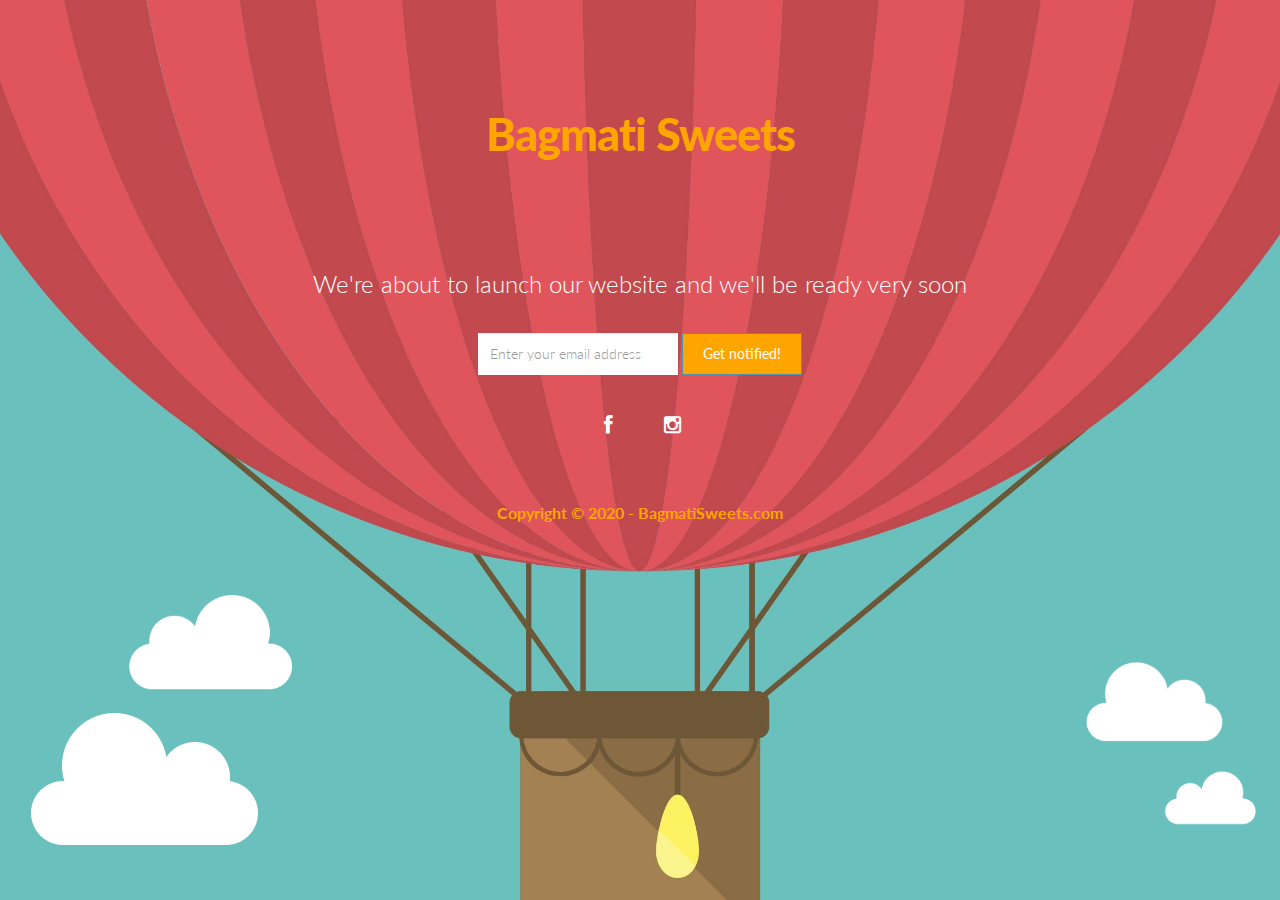
<file: index.html>
<!DOCTYPE html>
<html lang="en">

<head>
    <meta charset="utf-8">
    <meta http-equiv="X-UA-Compatible" content="IE=edge">
    <meta name="title" content="Bagmati Sweets">
    <meta name="description" content="Bagmati sweets offer varieties of Fresh & Pure sweets. We give our priority for Vegetarian food at affordable cost. Our Paneer Mo.Mo is the best of its kind in the valley. Other services are Packet delivery system for Offices, Events and functions.">
    <meta name="abstract" content="Bagmati sweets offer varieties of Fresh & Pure sweets. We give our priority for Vegetarian food at affordable cost. Our Paneer Mo.Mo is the best of its kind in the valley. Other services are Packet delivery system for Offices, Events and functions.">
    <link rel="shortcut icon" href="assets/img/favicon.png">

    <title>Bagmati Sweets</title>

    <!-- Bootstrap -->
    <link href="assets/css/bootstrap.css" rel="stylesheet">
    <link href="assets/css/font-awesome.css" rel="stylesheet">
    <link href="assets/css/bootstrap-theme.css" rel="stylesheet">
    <link rel="stylesheet" href="assets/css/animations.css">

    <!-- siimple style -->
    <link href="assets/css/style.css" rel="stylesheet">

    <!-- HTML5 shim and Respond.js IE8 support of HTML5 elements and media queries -->
    <!--[if lt IE 9]>
      <script src="https://oss.maxcdn.com/libs/html5shiv/3.7.0/html5shiv.js"></script>
      <script src="https://oss.maxcdn.com/libs/respond.js/1.3.0/respond.min.js"></script>
    <![endif]-->
</head>

<body>

    <div class="cloud floating">
        <img src="assets/img/cloud.png" alt="Scoop Themes">
    </div>

    <div class="cloud pos1 fliped floating">
        <img src="assets/img/cloud.png" alt="Scoop Themes">
    </div>

    <div class="cloud pos2 floating">
        <img src="assets/img/cloud.png" alt="Scoop Themes">
    </div>

    <div class="cloud pos3 fliped floating">
        <img src="assets/img/cloud.png" alt="Scoop Themes">
    </div>


    <div id="wrapper">
        <div class="container">
            <div class="row">
                <div class="col-sm-12 col-md-12 col-lg-12">
                    <h1 style="color: orange; ">Bagmati Sweets</h1>
                    <br/>
                    <br/>
                    <h2 class="subtitle">We're about to launch our website and we'll be ready very soon</h2>
                    <br/>
             
                    <form class="form-inline validate signup" action="http://scoopthemes.us8.list-manage.com/subscribe/post-json?u=c535e62cabdc2bfeb87bff6de&amp;id=d969b07f82&c=?" method="get" role="form">
                        <div class="form-group">
                            <input type="email" class="form-control" name="EMAIL" id="exampleInputEmail1" placeholder="Enter your email address">
                        </div>
                        <input type="submit" name="subscribe" value="Get notified!" class="btn btn-theme">
                    </form>
                    <br/>
                </div>
                <div class="col-sm-12 align-center">
                    <ul class="social-network social-circle">
                        <li><a href="https://www.facebook.com/bagmatisweet" class="icoFacebook" title="Facebook"><i class="fa fa-facebook"></i></a>
                        </li>
                        <li><a href="https://www.instagram.com/bagmati_sweets/" class="icoTwitter" title="Twitter"><i class="fa fa-instagram"></i></a>
                        </li>
                        
                    </ul>
                </div>
            </div>
            <div class="row">
                <div class="col-lg-6 col-lg-offset-3">
                    <p class="copyright">Copyright &copy; 2020 - BagmatiSweets.com
                    </p>
                </div>
            </div>
        </div>
    </div>


    <script src="https://ajax.googleapis.com/ajax/libs/jquery/1.11.0/jquery.min.js"></script>
    <script src="http://downloads.mailchimp.com/js/jquery.form-n-validate.js"></script>
    <script>
        
$(document).ready( function () {
    $('#wrapper').height($(document).height());
    // I only have one form on the page but you can be more specific if need be.
    var $form = $('form');

    if ( $form.length > 0 ) {
        $('form input[type="submit"]').bind('click', function ( event ) {
            if ( event ) event.preventDefault();
            // validate_input() is a validation function I wrote, you'll have to substitute this with your own.
            if ( $form.validate() ) { register($form); }
        });
    }
});

function appendResult(userText , className, iconClass){
  var resultHTML = "<div class='stretchLeft result "+ className + "'>" + userText + " <span class='fa fa-" + iconClass + "'></span>" + "</div>";
  $('body').append(resultHTML);
  $('.result').delay(10000).fadeOut('1000');
}


function register($form) {
    $.ajax({
        type: $form.attr('method'),
        url: $form.attr('action'),
        data: $form.serialize(),
        cache       : false,
        dataType    : 'json',
        contentType: "application/json; charset=utf-8",
        error       : function(err) { alert("Could not connect to the registration server. Please try again later."); },
        success     : function(data) {
            if (data.result != "success") {
                appendResult('Wrong Email Or You Are Already Registered, Try Again', 'error', 'exclamation');
            } else {
                // It worked, carry on...
                appendResult('Successful, Check Your Email For Confirmation ', 'success', 'check');
            }
        }
    });
}
    </script>

</body>

</html>
</file>
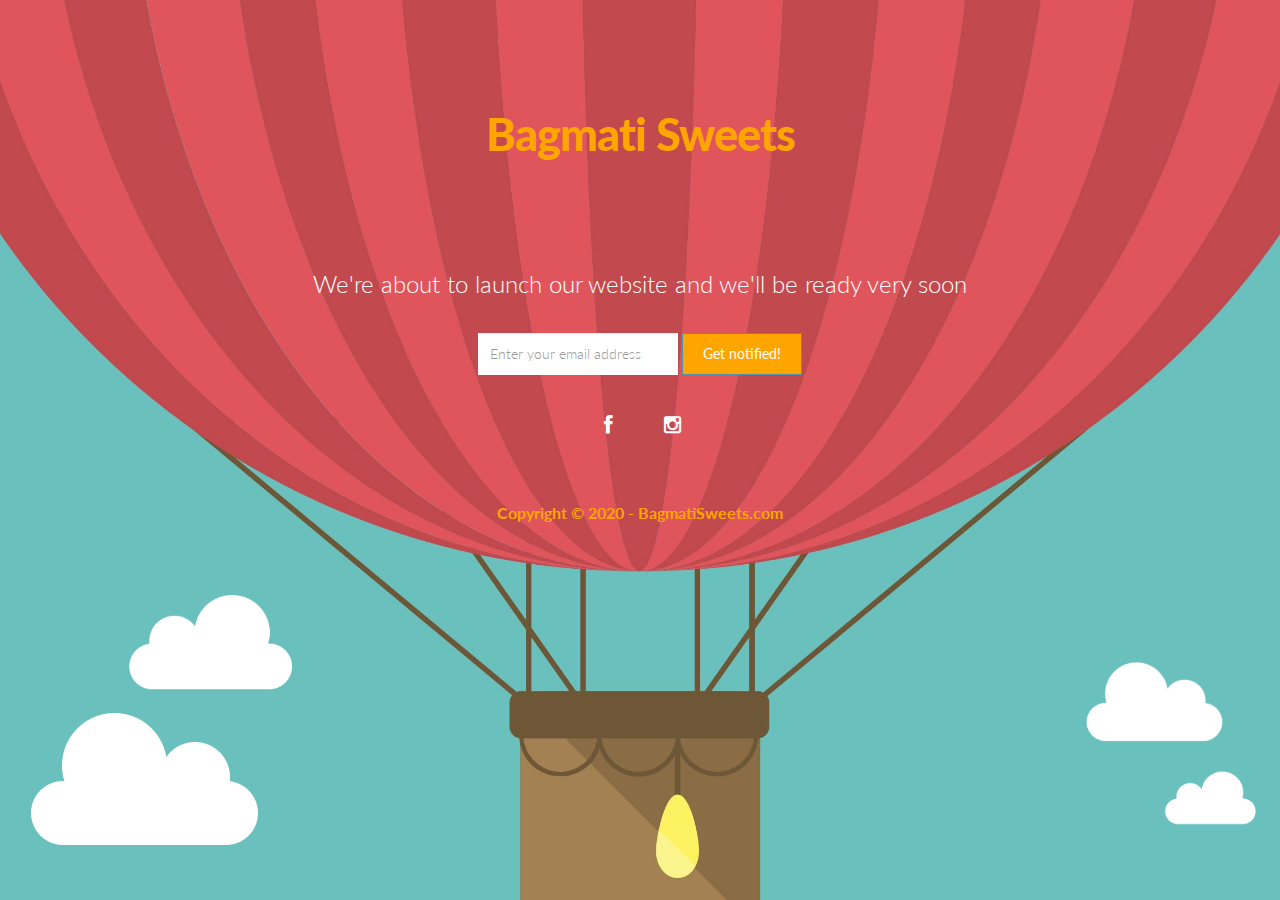
<file: coming soon/index.html>
<!DOCTYPE html>
<html lang="en">

<head>
    <meta charset="utf-8">
    <meta http-equiv="X-UA-Compatible" content="IE=edge">
    <meta name="title" content="ScoopThemes">
    <meta name="ROBOTS" content="">
    <meta name="description" content="Solutions For Web Developers Form ( Web Templates, Web Themes, Jquery Plugins, UX Design.. ) Whatever They Need.">
    <meta name="abstract" content="Solutions For Web Developers Form ( Web Templates, Web Themes, Jquery Plugins, UX Design.. ) Whatever They Need.">
    <meta name="revisit-after" content="2 days">
    <link rel="shortcut icon" href="assets/img/favicon.png">

    <title>Bagmati Sweets</title>

    <!-- Bootstrap -->
    <link href="assets/css/bootstrap.css" rel="stylesheet">
    <link href="assets/css/font-awesome.css" rel="stylesheet">
    <link href="assets/css/bootstrap-theme.css" rel="stylesheet">
    <link rel="stylesheet" href="assets/css/animations.css">

    <!-- siimple style -->
    <link href="assets/css/style.css" rel="stylesheet">

    <!-- HTML5 shim and Respond.js IE8 support of HTML5 elements and media queries -->
    <!--[if lt IE 9]>
      <script src="https://oss.maxcdn.com/libs/html5shiv/3.7.0/html5shiv.js"></script>
      <script src="https://oss.maxcdn.com/libs/respond.js/1.3.0/respond.min.js"></script>
    <![endif]-->
</head>

<body>

    <div class="cloud floating">
        <img src="assets/img/cloud.png" alt="Scoop Themes">
    </div>

    <div class="cloud pos1 fliped floating">
        <img src="assets/img/cloud.png" alt="Scoop Themes">
    </div>

    <div class="cloud pos2 floating">
        <img src="assets/img/cloud.png" alt="Scoop Themes">
    </div>

    <div class="cloud pos3 fliped floating">
        <img src="assets/img/cloud.png" alt="Scoop Themes">
    </div>


    <div id="wrapper">
        <div class="container">
            <div class="row">
                <div class="col-sm-12 col-md-12 col-lg-12">
                    <h1 style="color: orange; ">Bagmati Sweets</h1>
                    <br/>
                    <br/>
                    <h2 class="subtitle">We're about to launch our website and we'll be ready very soon</h2>
                    <br/>
             
                    <form class="form-inline validate signup" action="http://scoopthemes.us8.list-manage.com/subscribe/post-json?u=c535e62cabdc2bfeb87bff6de&amp;id=d969b07f82&c=?" method="get" role="form">
                        <div class="form-group">
                            <input type="email" class="form-control" name="EMAIL" id="exampleInputEmail1" placeholder="Enter your email address">
                        </div>
                        <input type="submit" name="subscribe" value="Get notified!" class="btn btn-theme">
                    </form>
                    <br/>
                </div>
                <div class="col-sm-12 align-center">
                    <ul class="social-network social-circle">
                        <li><a href="https://www.facebook.com/bagmatisweet" class="icoFacebook" title="Facebook"><i class="fa fa-facebook"></i></a>
                        </li>
                        <li><a href="https://www.instagram.com/bagmati_sweets/" class="icoTwitter" title="Twitter"><i class="fa fa-instagram"></i></a>
                        </li>
                        
                    </ul>
                </div>
            </div>
            <div class="row">
                <div class="col-lg-6 col-lg-offset-3">
                    <p class="copyright">Copyright &copy; 2020 - BagmatiSweets.com
                    </p>
                </div>
            </div>
        </div>
    </div>


    <script src="https://ajax.googleapis.com/ajax/libs/jquery/1.11.0/jquery.min.js"></script>
    <script src="http://downloads.mailchimp.com/js/jquery.form-n-validate.js"></script>
    <script>
        
$(document).ready( function () {
    $('#wrapper').height($(document).height());
    // I only have one form on the page but you can be more specific if need be.
    var $form = $('form');

    if ( $form.length > 0 ) {
        $('form input[type="submit"]').bind('click', function ( event ) {
            if ( event ) event.preventDefault();
            // validate_input() is a validation function I wrote, you'll have to substitute this with your own.
            if ( $form.validate() ) { register($form); }
        });
    }
});

function appendResult(userText , className, iconClass){
  var resultHTML = "<div class='stretchLeft result "+ className + "'>" + userText + " <span class='fa fa-" + iconClass + "'></span>" + "</div>";
  $('body').append(resultHTML);
  $('.result').delay(10000).fadeOut('1000');
}


function register($form) {
    $.ajax({
        type: $form.attr('method'),
        url: $form.attr('action'),
        data: $form.serialize(),
        cache       : false,
        dataType    : 'json',
        contentType: "application/json; charset=utf-8",
        error       : function(err) { alert("Could not connect to the registration server. Please try again later."); },
        success     : function(data) {
            if (data.result != "success") {
                appendResult('Wrong Email Or You Are Already Registered, Try Again', 'error', 'exclamation');
            } else {
                // It worked, carry on...
                appendResult('Successful, Check Your Email For Confirmation ', 'success', 'check');
            }
        }
    });
}
    </script>

</body>

</html>
</file>
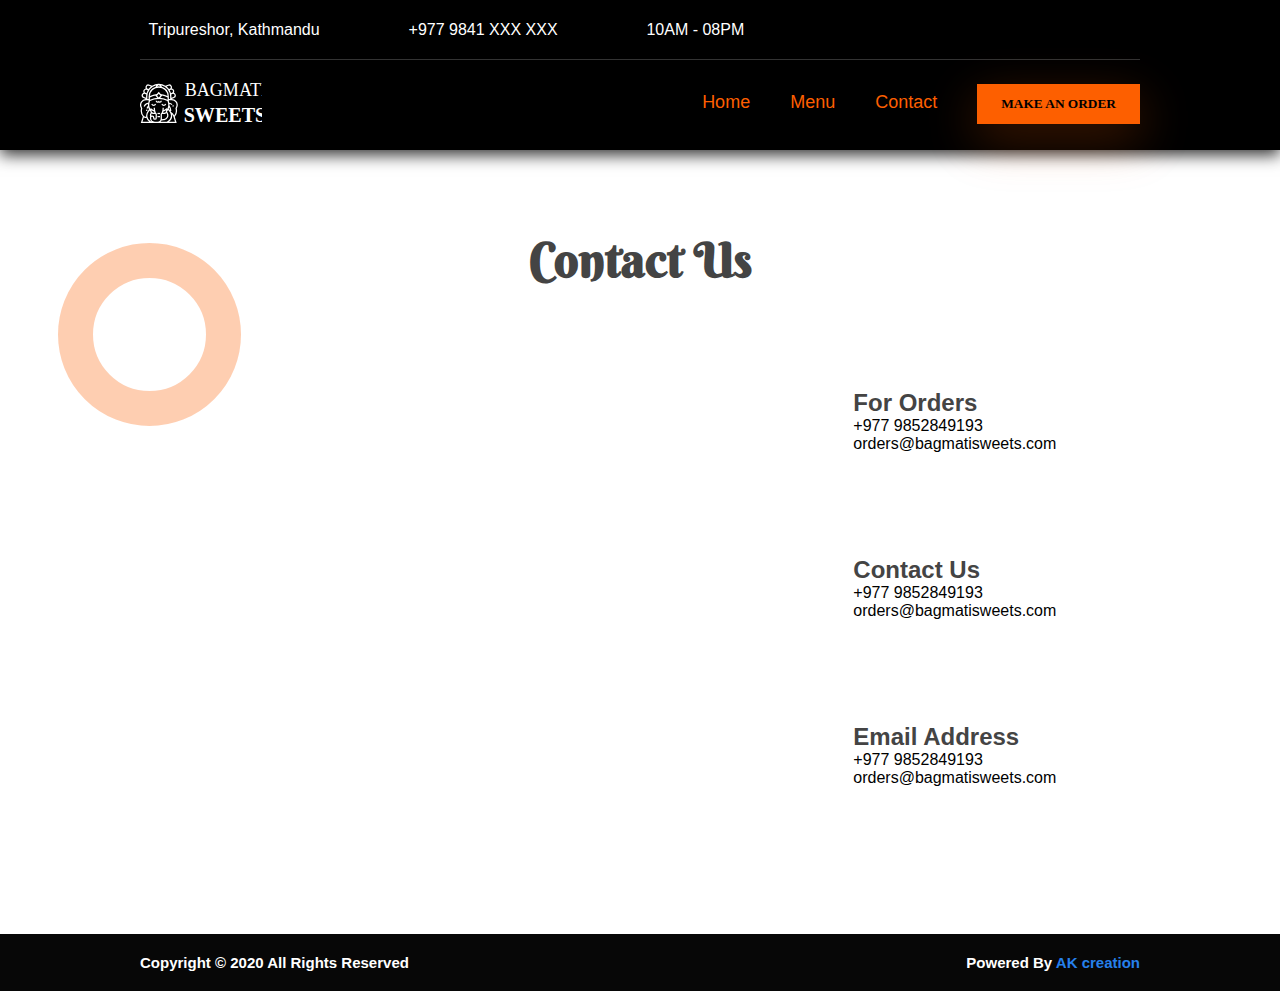
<file: contact.html>
<!DOCTYPE html>
<html lang="en">

<head>
  <meta charset="UTF-8">
  <meta name="viewport" content="width=device-width, initial-scale=1.0">
  <title>Contact Us </title>
  <!-- Font Awesome CDN-->
  <link rel="stylesheet" href="https://use.fontawesome.com/releases/v5.6.3/css/all.css"
    integrity="sha384-UHRtZLI+pbxtHCWp1t77Bi1L4ZtiqrqD80Kn4Z8NTSRyMA2Fd33n5dQ8lWUE00s/" crossorigin="anonymous">

  <!--javascript code -->
  <script src="https://ajax.googleapis.com/ajax/libs/jquery/3.4.1/jquery.min.js"></script>
  <!-- Our CSS-->
  <link rel="stylesheet" href="css/style.css">
</head>

<body>
  <header>
    <section class="mainHeader">
      <nav class="topNav">
        <ul class="side-1">
          <li class="nav-item"><i class="fas fa-map-marker"></i>&nbsp; Tripureshor, Kathmandu</li>
          <li class="nav-item "><i class="fas fa-phone"></i>&nbsp; +977 9841 XXX XXX</li>
          <li class="nav-item "><i class="far fa-clock"></i>&nbsp; 10AM - 08PM</li>
        </ul>
        <div class="social-icons">
          <i class="fab fa-facebook"></i>
          <i class="fab fa-instagram"></i>
          <i class="far fa-envelope"></i>
        </div>
      </nav>
      <div class="topNav1">
        <nav class="nav">
          <div class="container-nav">
            <div class="logo">
              <a href="index.html">
                <img src="./images/logo.svg" alt="logo here">
              </a>
            </div>
            <div id="mainListDiv" class="main_list">
              <ul class="navlinks">
                <li><a href="index.html">Home</a></li>
                <li><a href="#about">Menu </a></li>
                <li><a href="contact.html">Contact</a></li>
                <li>
                  <a>
                    <button class="modal-toggle">
                      Make an order
                    </button>
                  </a>
                </li>
              </ul>
            </div>
            <span class="navTrigger">
              <i></i>
              <i></i>
              <i></i>
            </span>
          </div>
        </nav>
      </div>
    </section>
  </header>
  <!-- grid -->
  <div class="modal">
    <div class="modal-overlay modal-toggle"></div>
    <div class="modal-wrapper modal-transition">
      <div class="modal-header">
        <button class="modal-close modal-toggle">
          <i class="fas fa-times fa-2x"></i>
        </button>
      </div>
      <div class="modal-body">
        <div class="modal-content">
          <aside class="modal-img">
            <img src="./images/MakeAnOrder.svg" alt="make an order">
          </aside>
          <aside class="modal-contents">
            <h3>Make An Order</h3>
            <p class="para">
              We take orders via telephone. Just call us and let our representative know about your location and the
              menu items that you'd like. We offer deliveries all across the Kathmandu Valley.
            </p>
            <div class="content1">
              <h5>For Orders</h5>
              <span class="num">014260057</span>
              <span class="email">orders@bagmatisweets.com</span>
            </div>
          </aside>
        </div>
      </div>
    </div>
  </div>
  <section class="contact-main">
    <h2>Contact Us</h2>
    <div class="contact-map">
      <aside class="contact1">
        <iframe
          src="https://www.google.com/maps/embed?pb=!1m18!1m12!1m3!1d883.1939637848086!2d85.31376682914437!3d27.693321786403352!2m3!1f0!2f0!3f0!3m2!1i1024!2i768!4f13.1!3m3!1m2!1s0x39eb19ad580a6ad7%3A0x8a3012db8b217ad6!2sBagmati%20Sweets!5e0!3m2!1sen!2snp!4v1590424714539!5m2!1sen!2snp"
           frameborder="0" style="border:0;" allowfullscreen="" aria-hidden="false"
          tabindex="0"></iframe>
        <img src="./images/orangeDisk.svg" alt="">
      </aside>
      <aside class="contact2">
        <div class="contact-order">
          <h5>For Orders</h5>
          <span class="title1">+977 9852849193</span>
          <span class="title1">orders@bagmatisweets.com</span>
        </div>
        <div class="contact-order">
          <h5>Contact Us</h5>
          <span class="title1">+977 9852849193</span>
          <span class="title1">orders@bagmatisweets.com</span>
        </div>
        <div class="contact-order">
          <h5>Email Address</h5>
          <span class="title1">+977 9852849193</span>
          <span class="title1">orders@bagmatisweets.com</span>
        </div>
      </aside>
    </div>
  </section>
      <footer>
        <div class="copyright">
          <div class="grid1">
            <div class="copyright-1">
              Copyright © 2020 All Rights Reserved
            </div>
            <div class="copyright-2">
              Powered By <span>AK creation</span>
            </div>
          </div>
        </div>
      </footer>
  <script>
    //onclick modal 
    $(document).ready(function () {
      $('.modal-toggle').on('click', function (e) {
        e.preventDefault();
        $('.modal').toggleClass('is-visible');
      });
    });

     //onclick  menu icon
     $(document).ready(function () {
      $('.navTrigger').click(function () {
        $(this).toggleClass('active');
        console.log("Clicked menu");
        $("#mainListDiv").toggleClass("show_list");
        $("#mainListDiv").fadeIn();
      });
    });
  </script>
</body>

</html>
</file>
<file: assets/css/animations.css>
/*
==============================================
CSS3 ANIMATION CHEAT SHEET
==============================================

Made by Justin Aguilar

www.justinaguilar.com/animations/

Questions, comments, concerns, love letters:
justin@justinaguilar.com
==============================================
*/

/*
==============================================
slideDown
==============================================
*/


.slideDown{
	animation-name: slideDown;
	-webkit-animation-name: slideDown;	

	animation-duration: 1s;	
	-webkit-animation-duration: 1s;

	animation-timing-function: ease;	
	-webkit-animation-timing-function: ease;	

	visibility: visible !important;						
}

@keyframes slideDown {
	0% {
		transform: translateY(-100%);
	}
	50%{
		transform: translateY(8%);
	}
	65%{
		transform: translateY(-4%);
	}
	80%{
		transform: translateY(4%);
	}
	95%{
		transform: translateY(-2%);
	}			
	100% {
		transform: translateY(0%);
	}		
}

@-webkit-keyframes slideDown {
	0% {
		-webkit-transform: translateY(-100%);
	}
	50%{
		-webkit-transform: translateY(8%);
	}
	65%{
		-webkit-transform: translateY(-4%);
	}
	80%{
		-webkit-transform: translateY(4%);
	}
	95%{
		-webkit-transform: translateY(-2%);
	}			
	100% {
		-webkit-transform: translateY(0%);
	}	
}

/*
==============================================
slideUp
==============================================
*/


.slideUp{
	animation-name: slideUp;
	-webkit-animation-name: slideUp;	

	animation-duration: 1s;	
	-webkit-animation-duration: 1s;

	animation-timing-function: ease;	
	-webkit-animation-timing-function: ease;

	visibility: visible !important;			
}

@keyframes slideUp {
	0% {
		transform: translateY(100%);
	}
	50%{
		transform: translateY(-8%);
	}
	65%{
		transform: translateY(4%);
	}
	80%{
		transform: translateY(-4%);
	}
	95%{
		transform: translateY(2%);
	}			
	100% {
		transform: translateY(0%);
	}	
}

@-webkit-keyframes slideUp {
	0% {
		-webkit-transform: translateY(100%);
	}
	50%{
		-webkit-transform: translateY(-8%);
	}
	65%{
		-webkit-transform: translateY(4%);
	}
	80%{
		-webkit-transform: translateY(-4%);
	}
	95%{
		-webkit-transform: translateY(2%);
	}			
	100% {
		-webkit-transform: translateY(0%);
	}	
}

/*
==============================================
slideLeft
==============================================
*/


.slideLeft{
	animation-name: slideLeft;
	-webkit-animation-name: slideLeft;	

	animation-duration: 1s;	
	-webkit-animation-duration: 1s;

	animation-timing-function: ease-in-out;	
	-webkit-animation-timing-function: ease-in-out;		

	visibility: visible !important;	
}

@keyframes slideLeft {
	0% {
		transform: translateX(150%);
	}
	50%{
		transform: translateX(-8%);
	}
	65%{
		transform: translateX(4%);
	}
	80%{
		transform: translateX(-4%);
	}
	95%{
		transform: translateX(2%);
	}			
	100% {
		transform: translateX(0%);
	}
}

@-webkit-keyframes slideLeft {
	0% {
		-webkit-transform: translateX(150%);
	}
	50%{
		-webkit-transform: translateX(-8%);
	}
	65%{
		-webkit-transform: translateX(4%);
	}
	80%{
		-webkit-transform: translateX(-4%);
	}
	95%{
		-webkit-transform: translateX(2%);
	}			
	100% {
		-webkit-transform: translateX(0%);
	}
}

/*
==============================================
slideRight
==============================================
*/


.slideRight{
	animation-name: slideRight;
	-webkit-animation-name: slideRight;	

	animation-duration: 1s;	
	-webkit-animation-duration: 1s;

	animation-timing-function: ease-in-out;	
	-webkit-animation-timing-function: ease-in-out;		

	visibility: visible !important;	
}

@keyframes slideRight {
	0% {
		transform: translateX(-150%);
	}
	50%{
		transform: translateX(8%);
	}
	65%{
		transform: translateX(-4%);
	}
	80%{
		transform: translateX(4%);
	}
	95%{
		transform: translateX(-2%);
	}			
	100% {
		transform: translateX(0%);
	}	
}

@-webkit-keyframes slideRight {
	0% {
		-webkit-transform: translateX(-150%);
	}
	50%{
		-webkit-transform: translateX(8%);
	}
	65%{
		-webkit-transform: translateX(-4%);
	}
	80%{
		-webkit-transform: translateX(4%);
	}
	95%{
		-webkit-transform: translateX(-2%);
	}			
	100% {
		-webkit-transform: translateX(0%);
	}
}

/*
==============================================
slideExpandUp
==============================================
*/


.slideExpandUp{
	animation-name: slideExpandUp;
	-webkit-animation-name: slideExpandUp;	

	animation-duration: 1.6s;	
	-webkit-animation-duration: 1.6s;

	animation-timing-function: ease-out;	
	-webkit-animation-timing-function: ease -out;

	visibility: visible !important;	
}

@keyframes slideExpandUp {
	0% {
		transform: translateY(100%) scaleX(0.5);
	}
	30%{
		transform: translateY(-8%) scaleX(0.5);
	}	
	40%{
		transform: translateY(2%) scaleX(0.5);
	}
	50%{
		transform: translateY(0%) scaleX(1.1);
	}
	60%{
		transform: translateY(0%) scaleX(0.9);		
	}
	70% {
		transform: translateY(0%) scaleX(1.05);
	}			
	80%{
		transform: translateY(0%) scaleX(0.95);		
	}
	90% {
		transform: translateY(0%) scaleX(1.02);
	}	
	100%{
		transform: translateY(0%) scaleX(1);		
	}
}

@-webkit-keyframes slideExpandUp {
	0% {
		-webkit-transform: translateY(100%) scaleX(0.5);
	}
	30%{
		-webkit-transform: translateY(-8%) scaleX(0.5);
	}	
	40%{
		-webkit-transform: translateY(2%) scaleX(0.5);
	}
	50%{
		-webkit-transform: translateY(0%) scaleX(1.1);
	}
	60%{
		-webkit-transform: translateY(0%) scaleX(0.9);		
	}
	70% {
		-webkit-transform: translateY(0%) scaleX(1.05);
	}			
	80%{
		-webkit-transform: translateY(0%) scaleX(0.95);		
	}
	90% {
		-webkit-transform: translateY(0%) scaleX(1.02);
	}	
	100%{
		-webkit-transform: translateY(0%) scaleX(1);		
	}
}

/*
==============================================
expandUp
==============================================
*/


.expandUp{
	animation-name: expandUp;
	-webkit-animation-name: expandUp;	

	animation-duration: 0.7s;	
	-webkit-animation-duration: 0.7s;

	animation-timing-function: ease;	
	-webkit-animation-timing-function: ease;		

	visibility: visible !important;	
}

@keyframes expandUp {
	0% {
		transform: translateY(100%) scale(0.6) scaleY(0.5);
	}
	60%{
		transform: translateY(-7%) scaleY(1.12);
	}
	75%{
		transform: translateY(3%);
	}	
	100% {
		transform: translateY(0%) scale(1) scaleY(1);
	}	
}

@-webkit-keyframes expandUp {
	0% {
		-webkit-transform: translateY(100%) scale(0.6) scaleY(0.5);
	}
	60%{
		-webkit-transform: translateY(-7%) scaleY(1.12);
	}
	75%{
		-webkit-transform: translateY(3%);
	}	
	100% {
		-webkit-transform: translateY(0%) scale(1) scaleY(1);
	}	
}

/*
==============================================
fadeIn
==============================================
*/

.fadeIn{
	animation-name: fadeIn;
	-webkit-animation-name: fadeIn;	

	animation-duration: 1.5s;	
	-webkit-animation-duration: 1.5s;

	animation-timing-function: ease-in-out;	
	-webkit-animation-timing-function: ease-in-out;		

	visibility: visible !important;	
}

@keyframes fadeIn {
	0% {
		transform: scale(0);
		opacity: 0.0;		
	}
	60% {
		transform: scale(1.1);	
	}
	80% {
		transform: scale(0.9);
		opacity: 1;	
	}	
	100% {
		transform: scale(1);
		opacity: 1;	
	}		
}

@-webkit-keyframes fadeIn {
	0% {
		-webkit-transform: scale(0);
		opacity: 0.0;		
	}
	60% {
		-webkit-transform: scale(1.1);
	}
	80% {
		-webkit-transform: scale(0.9);
		opacity: 1;	
	}	
	100% {
		-webkit-transform: scale(1);
		opacity: 1;	
	}		
}

/*
==============================================
expandOpen
==============================================
*/


.expandOpen{
	animation-name: expandOpen;
	-webkit-animation-name: expandOpen;	

	animation-duration: 1.2s;	
	-webkit-animation-duration: 1.2s;

	animation-timing-function: ease-out;	
	-webkit-animation-timing-function: ease-out;	

	visibility: visible !important;	
}

@keyframes expandOpen {
	0% {
		transform: scale(1.8);		
	}
	50% {
		transform: scale(0.95);
	}	
	80% {
		transform: scale(1.05);
	}
	90% {
		transform: scale(0.98);
	}	
	100% {
		transform: scale(1);
	}			
}

@-webkit-keyframes expandOpen {
	0% {
		-webkit-transform: scale(1.8);		
	}
	50% {
		-webkit-transform: scale(0.95);
	}	
	80% {
		-webkit-transform: scale(1.05);
	}
	90% {
		-webkit-transform: scale(0.98);
	}	
	100% {
		-webkit-transform: scale(1);
	}					
}

/*
==============================================
bigEntrance
==============================================
*/


.bigEntrance{
	animation-name: bigEntrance;
	-webkit-animation-name: bigEntrance;	

	animation-duration: 1.6s;	
	-webkit-animation-duration: 1.6s;

	animation-timing-function: ease-out;	
	-webkit-animation-timing-function: ease-out;	

	visibility: visible !important;			
}

@keyframes bigEntrance {
	0% {
		transform: scale(0.3) rotate(6deg) translateX(-30%) translateY(30%);
		opacity: 0.2;
	}
	30% {
		transform: scale(1.03) rotate(-2deg) translateX(2%) translateY(-2%);		
		opacity: 1;
	}
	45% {
		transform: scale(0.98) rotate(1deg) translateX(0%) translateY(0%);
		opacity: 1;
	}
	60% {
		transform: scale(1.01) rotate(-1deg) translateX(0%) translateY(0%);		
		opacity: 1;
	}	
	75% {
		transform: scale(0.99) rotate(1deg) translateX(0%) translateY(0%);
		opacity: 1;
	}
	90% {
		transform: scale(1.01) rotate(0deg) translateX(0%) translateY(0%);		
		opacity: 1;
	}	
	100% {
		transform: scale(1) rotate(0deg) translateX(0%) translateY(0%);
		opacity: 1;
	}		
}

@-webkit-keyframes bigEntrance {
	0% {
		-webkit-transform: scale(0.3) rotate(6deg) translateX(-30%) translateY(30%);
		opacity: 0.2;
	}
	30% {
		-webkit-transform: scale(1.03) rotate(-2deg) translateX(2%) translateY(-2%);		
		opacity: 1;
	}
	45% {
		-webkit-transform: scale(0.98) rotate(1deg) translateX(0%) translateY(0%);
		opacity: 1;
	}
	60% {
		-webkit-transform: scale(1.01) rotate(-1deg) translateX(0%) translateY(0%);		
		opacity: 1;
	}	
	75% {
		-webkit-transform: scale(0.99) rotate(1deg) translateX(0%) translateY(0%);
		opacity: 1;
	}
	90% {
		-webkit-transform: scale(1.01) rotate(0deg) translateX(0%) translateY(0%);		
		opacity: 1;
	}	
	100% {
		-webkit-transform: scale(1) rotate(0deg) translateX(0%) translateY(0%);
		opacity: 1;
	}				
}

/*
==============================================
hatch
==============================================
*/

.hatch{
	animation-name: hatch;
	-webkit-animation-name: hatch;	

	animation-duration: 2s;	
	-webkit-animation-duration: 2s;

	animation-timing-function: ease-in-out;	
	-webkit-animation-timing-function: ease-in-out;

	transform-origin: 50% 100%;
	-ms-transform-origin: 50% 100%;
	-webkit-transform-origin: 50% 100%; 

	visibility: visible !important;		
}

@keyframes hatch {
	0% {
		transform: rotate(0deg) scaleY(0.6);
	}
	20% {
		transform: rotate(-2deg) scaleY(1.05);
	}
	35% {
		transform: rotate(2deg) scaleY(1);
	}
	50% {
		transform: rotate(-2deg);
	}	
	65% {
		transform: rotate(1deg);
	}	
	80% {
		transform: rotate(-1deg);
	}		
	100% {
		transform: rotate(0deg);
	}									
}

@-webkit-keyframes hatch {
	0% {
		-webkit-transform: rotate(0deg) scaleY(0.6);
	}
	20% {
		-webkit-transform: rotate(-2deg) scaleY(1.05);
	}
	35% {
		-webkit-transform: rotate(2deg) scaleY(1);
	}
	50% {
		-webkit-transform: rotate(-2deg);
	}	
	65% {
		-webkit-transform: rotate(1deg);
	}	
	80% {
		-webkit-transform: rotate(-1deg);
	}		
	100% {
		-webkit-transform: rotate(0deg);
	}		
}


/*
==============================================
bounce
==============================================
*/


.bounce{
	animation-name: bounce;
	-webkit-animation-name: bounce;	

	animation-duration: 1.6s;	
	-webkit-animation-duration: 1.6s;

	animation-timing-function: ease;	
	-webkit-animation-timing-function: ease;	
	
	transform-origin: 50% 100%;
	-ms-transform-origin: 50% 100%;
	-webkit-transform-origin: 50% 100%; 	
}

@keyframes bounce {
	0% {
		transform: translateY(0%) scaleY(0.6);
	}
	60%{
		transform: translateY(-100%) scaleY(1.1);
	}
	70%{
		transform: translateY(0%) scaleY(0.95) scaleX(1.05);
	}
	80%{
		transform: translateY(0%) scaleY(1.05) scaleX(1);
	}	
	90%{
		transform: translateY(0%) scaleY(0.95) scaleX(1);
	}				
	100%{
		transform: translateY(0%) scaleY(1) scaleX(1);
	}	
}

@-webkit-keyframes bounce {
	0% {
		-webkit-transform: translateY(0%) scaleY(0.6);
	}
	60%{
		-webkit-transform: translateY(-100%) scaleY(1.1);
	}
	70%{
		-webkit-transform: translateY(0%) scaleY(0.95) scaleX(1.05);
	}
	80%{
		-webkit-transform: translateY(0%) scaleY(1.05) scaleX(1);
	}	
	90%{
		-webkit-transform: translateY(0%) scaleY(0.95) scaleX(1);
	}				
	100%{
		-webkit-transform: translateY(0%) scaleY(1) scaleX(1);
	}		
}


/*
==============================================
pulse
==============================================
*/

.pulse{
	animation-name: pulse;
	-webkit-animation-name: pulse;	

	animation-duration: 1.5s;	
	-webkit-animation-duration: 1.5s;

	animation-iteration-count: infinite;
	-webkit-animation-iteration-count: infinite;
}

@keyframes pulse {
	0% {
		transform: scale(0.9);
		opacity: 0.7;		
	}
	50% {
		transform: scale(1);
		opacity: 1;	
	}	
	100% {
		transform: scale(0.9);
		opacity: 0.7;	
	}			
}

@-webkit-keyframes pulse {
	0% {
		-webkit-transform: scale(0.95);
		opacity: 0.7;		
	}
	50% {
		-webkit-transform: scale(1);
		opacity: 1;	
	}	
	100% {
		-webkit-transform: scale(0.95);
		opacity: 0.7;	
	}			
}

/*
==============================================
floating
==============================================
*/

.floating{
	animation-name: floating;
	-webkit-animation-name: floating;

	animation-duration: 1.5s;	
	-webkit-animation-duration: 1.5s;

	animation-iteration-count: infinite;
	-webkit-animation-iteration-count: infinite;
}

@keyframes floating {
	0% {
		transform: translateY(0%);	
	}
	50% {
		transform: translateY(8%);	
	}	
	100% {
		transform: translateY(0%);
	}			
}

@-webkit-keyframes floating {
	0% {
		-webkit-transform: translateY(0%);	
	}
	50% {
		-webkit-transform: translateY(8%);	
	}	
	100% {
		-webkit-transform: translateY(0%);
	}			
}

/*
==============================================
tossing
==============================================
*/

.tossing{
	animation-name: tossing;
	-webkit-animation-name: tossing;	

	animation-duration: 2.5s;	
	-webkit-animation-duration: 2.5s;

	animation-iteration-count: infinite;
	-webkit-animation-iteration-count: infinite;
}

@keyframes tossing {
	0% {
		transform: rotate(-4deg);	
	}
	50% {
		transform: rotate(4deg);
	}
	100% {
		transform: rotate(-4deg);	
	}						
}

@-webkit-keyframes tossing {
	0% {
		-webkit-transform: rotate(-4deg);	
	}
	50% {
		-webkit-transform: rotate(4deg);
	}
	100% {
		-webkit-transform: rotate(-4deg);	
	}				
}

/*
==============================================
pullUp
==============================================
*/

.pullUp{
	animation-name: pullUp;
	-webkit-animation-name: pullUp;	

	animation-duration: 1.1s;	
	-webkit-animation-duration: 1.1s;

	animation-timing-function: ease-out;	
	-webkit-animation-timing-function: ease-out;	

	transform-origin: 50% 100%;
	-ms-transform-origin: 50% 100%;
	-webkit-transform-origin: 50% 100%; 		
}

@keyframes pullUp {
	0% {
		transform: scaleY(0.1);
	}
	40% {
		transform: scaleY(1.02);
	}
	60% {
		transform: scaleY(0.98);
	}
	80% {
		transform: scaleY(1.01);
	}
	100% {
		transform: scaleY(0.98);
	}				
	80% {
		transform: scaleY(1.01);
	}
	100% {
		transform: scaleY(1);
	}							
}

@-webkit-keyframes pullUp {
	0% {
		-webkit-transform: scaleY(0.1);
	}
	40% {
		-webkit-transform: scaleY(1.02);
	}
	60% {
		-webkit-transform: scaleY(0.98);
	}
	80% {
		-webkit-transform: scaleY(1.01);
	}
	100% {
		-webkit-transform: scaleY(0.98);
	}				
	80% {
		-webkit-transform: scaleY(1.01);
	}
	100% {
		-webkit-transform: scaleY(1);
	}		
}

/*
==============================================
pullDown
==============================================
*/

.pullDown{
	animation-name: pullDown;
	-webkit-animation-name: pullDown;	

	animation-duration: 1.1s;	
	-webkit-animation-duration: 1.1s;

	animation-timing-function: ease-out;	
	-webkit-animation-timing-function: ease-out;	

	transform-origin: 50% 0%;
	-ms-transform-origin: 50% 0%;
	-webkit-transform-origin: 50% 0%; 		
}

@keyframes pullDown {
	0% {
		transform: scaleY(0.1);
	}
	40% {
		transform: scaleY(1.02);
	}
	60% {
		transform: scaleY(0.98);
	}
	80% {
		transform: scaleY(1.01);
	}
	100% {
		transform: scaleY(0.98);
	}				
	80% {
		transform: scaleY(1.01);
	}
	100% {
		transform: scaleY(1);
	}							
}

@-webkit-keyframes pullDown {
	0% {
		-webkit-transform: scaleY(0.1);
	}
	40% {
		-webkit-transform: scaleY(1.02);
	}
	60% {
		-webkit-transform: scaleY(0.98);
	}
	80% {
		-webkit-transform: scaleY(1.01);
	}
	100% {
		-webkit-transform: scaleY(0.98);
	}				
	80% {
		-webkit-transform: scaleY(1.01);
	}
	100% {
		-webkit-transform: scaleY(1);
	}		
}

/*
==============================================
stretchLeft
==============================================
*/

.stretchLeft{
	animation-name: stretchLeft;
	-webkit-animation-name: stretchLeft;	

	animation-duration: 1.5s;	
	-webkit-animation-duration: 1.5s;

	animation-timing-function: ease-out;	
	-webkit-animation-timing-function: ease-out;	

	transform-origin: 100% 0%;
	-ms-transform-origin: 100% 0%;
	-webkit-transform-origin: 100% 0%; 
}

@keyframes stretchLeft {
	0% {
		transform: scaleX(0.3);
	}
	40% {
		transform: scaleX(1.02);
	}
	60% {
		transform: scaleX(0.98);
	}
	80% {
		transform: scaleX(1.01);
	}
	100% {
		transform: scaleX(0.98);
	}				
	80% {
		transform: scaleX(1.01);
	}
	100% {
		transform: scaleX(1);
	}							
}

@-webkit-keyframes stretchLeft {
	0% {
		-webkit-transform: scaleX(0.3);
	}
	40% {
		-webkit-transform: scaleX(1.02);
	}
	60% {
		-webkit-transform: scaleX(0.98);
	}
	80% {
		-webkit-transform: scaleX(1.01);
	}
	100% {
		-webkit-transform: scaleX(0.98);
	}				
	80% {
		-webkit-transform: scaleX(1.01);
	}
	100% {
		-webkit-transform: scaleX(1);
	}		
}

/*
==============================================
stretchRight
==============================================
*/

.stretchRight{
	animation-name: stretchRight;
	-webkit-animation-name: stretchRight;	

	animation-duration: 1.5s;	
	-webkit-animation-duration: 1.5s;

	animation-timing-function: ease-out;	
	-webkit-animation-timing-function: ease-out;	

	transform-origin: 0% 0%;
	-ms-transform-origin: 0% 0%;
	-webkit-transform-origin: 0% 0%; 		
}

@keyframes stretchRight {
	0% {
		transform: scaleX(0.3);
	}
	40% {
		transform: scaleX(1.02);
	}
	60% {
		transform: scaleX(0.98);
	}
	80% {
		transform: scaleX(1.01);
	}
	100% {
		transform: scaleX(0.98);
	}				
	80% {
		transform: scaleX(1.01);
	}
	100% {
		transform: scaleX(1);
	}							
}

@-webkit-keyframes stretchRight {
	0% {
		-webkit-transform: scaleX(0.3);
	}
	40% {
		-webkit-transform: scaleX(1.02);
	}
	60% {
		-webkit-transform: scaleX(0.98);
	}
	80% {
		-webkit-transform: scaleX(1.01);
	}
	100% {
		-webkit-transform: scaleX(0.98);
	}				
	80% {
		-webkit-transform: scaleX(1.01);
	}
	100% {
		-webkit-transform: scaleX(1);
	}		
}
</file>
<file: assets/css/style.css>
/* ==== Google font ==== */
@import url('http://fonts.googleapis.com/css?family=Lato:400,300,700,900');

body {
	background: #6ac0bd;
    font-family: 'Lato', sans-serif;
    font-weight: 300;
    font-size: 16px;
    color: #555;
    line-height: 1.6em;
    -webkit-font-smoothing: antialiased;
    -webkit-overflow-scrolling: touch;
}

h1, h2, h3, h4, h5, h6 {
    font-family: 'Lato', sans-serif;
    font-weight: 300;
    color: #444;
}

h1 {
	font-size: 40px;
}

h3 {
	font-weight: 400;
}

h4 {
	font-weight: 400;
	font-size: 20px;
}

p {
    margin-bottom: 20px;
    font-size: 16px;
}


a {
    color: #ACBAC1;
    word-wrap: break-word;
    -webkit-transition: color 0.1s ease-in, background 0.1s ease-in;
    -moz-transition: color 0.1s ease-in, background 0.1s ease-in;
    -ms-transition: color 0.1s ease-in, background 0.1s ease-in;
    -o-transition: color 0.1s ease-in, background 0.1s ease-in;
    transition: color 0.1s ease-in, background 0.1s ease-in;
}

a:hover,
a:focus {
    color: #4F92AF;
    text-decoration: none;
    outline: 0;
}

a:before,
a:after {
    -webkit-transition: color 0.1s ease-in, background 0.1s ease-in;
    -moz-transition: color 0.1s ease-in, background 0.1s ease-in;
    -ms-transition: color 0.1s ease-in, background 0.1s ease-in;
    -o-transition: color 0.1s ease-in, background 0.1s ease-in;
    transition: color 0.1s ease-in, background 0.1s ease-in;
}

.alignleft {
    text-align: left;
}
.alignright {
    text-align: right;
}

.aligncenter {
    text-align: center;
}

.btn {
  display: inline-block;
  padding: 10px 20px;
  margin-bottom: 0;
  font-size: 14px;
  font-weight: normal;
  line-height: 1.428571429;
  text-align: center;
  white-space: nowrap;
  vertical-align: middle;
  cursor: pointer;
  -webkit-user-select: none;
     -moz-user-select: none;
      -ms-user-select: none;
       -o-user-select: none;
          user-select: none;
  background-image: none;
  border: 1px solid transparent;
  border-radius: 0;
}

.btn-theme  {
  color: #fff;
  background-color: #FFA500;
  border-color: #4F92AF;
}
.btn-theme:hover  {
  color: #fff;
  background-color: #FF4500;
  border-color: #444;
}
form.signup input[type=email]  {
	height: 42px;
	width: 200px;
	border-radius: 0;
	border: none;
}
form.signup button.btn {
	font-weight: 700;
}
form.signup input.form-control:focus {
	border-color: orange;
}


/* wrapper */

#wrapper {
	text-align: center;
	background: url(../img/main-bg-compressor.jpg) no-repeat center top;
	background-attachment: relative;
	background-position: center center;
  box-sizing:border;
	width: 100%;	
    -webkit-background-size: 100%;
    -moz-background-size: 100%;
    -o-background-size: 100%;
    background-size: 100%;

    -webkit-background-size: cover;
    -moz-background-size: cover;
    -o-background-size: cover;
    background-size: cover;
}

#wrapper > .container{
  padding-top: 50px;
}



#wrapper h1 {
	margin-top: 60px;
	margin-bottom: 40px;
	color: #fff;
	font-size: 45px;
	font-weight: 900;
	letter-spacing: -1px;
}

h2.subtitle {
	color: #fff;
	font-size: 24px;
}

/* countdown */
#countdown {
	font-size: 48px;
	color: #fff;
	line-height: 1.1em;
	margin: 40px 0 60px;
}


/* footer */
p.copyright {
	margin-top: 50px;
	color: orange;
	text-align: center;
  font-weight: bold;

}	

.cloud{
  position: fixed;
  bottom:40px;
  left:20px;
}
.cloud.fliped img{
  -moz-transform: scaleX(-1);
  -o-transform: scaleX(-1);
  -webkit-transform: scaleX(-1);
  transform: scaleX(-1);
  filter: FlipH;
  -ms-filter: "FlipH";
}
.cloud.pos1{
  right:20px;
  left:auto;
  bottom: 70px;
}
.cloud.pos1 img{
  width:100px;
}
.cloud.pos2{
  bottom: 150px;
  right:50px;
  left:auto;
}
.cloud.pos2 img{
  width:150px;
}
.cloud.pos3{
  bottom: 200px;
  left:120px;
}
.cloud.pos3 img{
  width:180px;
}

.result{
  position: absolute;
  top:0px;
  padding: 7px 10px 7px 20px;
  left:auto;
  right:0px;
  color: #fff;
}
.result.success{
  background: #2ecc71;
}
.result.error{
  background: #2c3e50;
}
.result span{
  margin-left: 10px;
}
.result.error span{
  margin-right: 5px;
}


@media only screen 
and (min-device-width : 320px) 
and (max-device-width : 480px) {
    .cloud{
      display: none;
    }
    input[type=email]{
      width:100% !important;
    }
}
</file>
<file: coming soon/assets/css/animations.css>
/*
==============================================
CSS3 ANIMATION CHEAT SHEET
==============================================

Made by Justin Aguilar

www.justinaguilar.com/animations/

Questions, comments, concerns, love letters:
justin@justinaguilar.com
==============================================
*/

/*
==============================================
slideDown
==============================================
*/


.slideDown{
	animation-name: slideDown;
	-webkit-animation-name: slideDown;	

	animation-duration: 1s;	
	-webkit-animation-duration: 1s;

	animation-timing-function: ease;	
	-webkit-animation-timing-function: ease;	

	visibility: visible !important;						
}

@keyframes slideDown {
	0% {
		transform: translateY(-100%);
	}
	50%{
		transform: translateY(8%);
	}
	65%{
		transform: translateY(-4%);
	}
	80%{
		transform: translateY(4%);
	}
	95%{
		transform: translateY(-2%);
	}			
	100% {
		transform: translateY(0%);
	}		
}

@-webkit-keyframes slideDown {
	0% {
		-webkit-transform: translateY(-100%);
	}
	50%{
		-webkit-transform: translateY(8%);
	}
	65%{
		-webkit-transform: translateY(-4%);
	}
	80%{
		-webkit-transform: translateY(4%);
	}
	95%{
		-webkit-transform: translateY(-2%);
	}			
	100% {
		-webkit-transform: translateY(0%);
	}	
}

/*
==============================================
slideUp
==============================================
*/


.slideUp{
	animation-name: slideUp;
	-webkit-animation-name: slideUp;	

	animation-duration: 1s;	
	-webkit-animation-duration: 1s;

	animation-timing-function: ease;	
	-webkit-animation-timing-function: ease;

	visibility: visible !important;			
}

@keyframes slideUp {
	0% {
		transform: translateY(100%);
	}
	50%{
		transform: translateY(-8%);
	}
	65%{
		transform: translateY(4%);
	}
	80%{
		transform: translateY(-4%);
	}
	95%{
		transform: translateY(2%);
	}			
	100% {
		transform: translateY(0%);
	}	
}

@-webkit-keyframes slideUp {
	0% {
		-webkit-transform: translateY(100%);
	}
	50%{
		-webkit-transform: translateY(-8%);
	}
	65%{
		-webkit-transform: translateY(4%);
	}
	80%{
		-webkit-transform: translateY(-4%);
	}
	95%{
		-webkit-transform: translateY(2%);
	}			
	100% {
		-webkit-transform: translateY(0%);
	}	
}

/*
==============================================
slideLeft
==============================================
*/


.slideLeft{
	animation-name: slideLeft;
	-webkit-animation-name: slideLeft;	

	animation-duration: 1s;	
	-webkit-animation-duration: 1s;

	animation-timing-function: ease-in-out;	
	-webkit-animation-timing-function: ease-in-out;		

	visibility: visible !important;	
}

@keyframes slideLeft {
	0% {
		transform: translateX(150%);
	}
	50%{
		transform: translateX(-8%);
	}
	65%{
		transform: translateX(4%);
	}
	80%{
		transform: translateX(-4%);
	}
	95%{
		transform: translateX(2%);
	}			
	100% {
		transform: translateX(0%);
	}
}

@-webkit-keyframes slideLeft {
	0% {
		-webkit-transform: translateX(150%);
	}
	50%{
		-webkit-transform: translateX(-8%);
	}
	65%{
		-webkit-transform: translateX(4%);
	}
	80%{
		-webkit-transform: translateX(-4%);
	}
	95%{
		-webkit-transform: translateX(2%);
	}			
	100% {
		-webkit-transform: translateX(0%);
	}
}

/*
==============================================
slideRight
==============================================
*/


.slideRight{
	animation-name: slideRight;
	-webkit-animation-name: slideRight;	

	animation-duration: 1s;	
	-webkit-animation-duration: 1s;

	animation-timing-function: ease-in-out;	
	-webkit-animation-timing-function: ease-in-out;		

	visibility: visible !important;	
}

@keyframes slideRight {
	0% {
		transform: translateX(-150%);
	}
	50%{
		transform: translateX(8%);
	}
	65%{
		transform: translateX(-4%);
	}
	80%{
		transform: translateX(4%);
	}
	95%{
		transform: translateX(-2%);
	}			
	100% {
		transform: translateX(0%);
	}	
}

@-webkit-keyframes slideRight {
	0% {
		-webkit-transform: translateX(-150%);
	}
	50%{
		-webkit-transform: translateX(8%);
	}
	65%{
		-webkit-transform: translateX(-4%);
	}
	80%{
		-webkit-transform: translateX(4%);
	}
	95%{
		-webkit-transform: translateX(-2%);
	}			
	100% {
		-webkit-transform: translateX(0%);
	}
}

/*
==============================================
slideExpandUp
==============================================
*/


.slideExpandUp{
	animation-name: slideExpandUp;
	-webkit-animation-name: slideExpandUp;	

	animation-duration: 1.6s;	
	-webkit-animation-duration: 1.6s;

	animation-timing-function: ease-out;	
	-webkit-animation-timing-function: ease -out;

	visibility: visible !important;	
}

@keyframes slideExpandUp {
	0% {
		transform: translateY(100%) scaleX(0.5);
	}
	30%{
		transform: translateY(-8%) scaleX(0.5);
	}	
	40%{
		transform: translateY(2%) scaleX(0.5);
	}
	50%{
		transform: translateY(0%) scaleX(1.1);
	}
	60%{
		transform: translateY(0%) scaleX(0.9);		
	}
	70% {
		transform: translateY(0%) scaleX(1.05);
	}			
	80%{
		transform: translateY(0%) scaleX(0.95);		
	}
	90% {
		transform: translateY(0%) scaleX(1.02);
	}	
	100%{
		transform: translateY(0%) scaleX(1);		
	}
}

@-webkit-keyframes slideExpandUp {
	0% {
		-webkit-transform: translateY(100%) scaleX(0.5);
	}
	30%{
		-webkit-transform: translateY(-8%) scaleX(0.5);
	}	
	40%{
		-webkit-transform: translateY(2%) scaleX(0.5);
	}
	50%{
		-webkit-transform: translateY(0%) scaleX(1.1);
	}
	60%{
		-webkit-transform: translateY(0%) scaleX(0.9);		
	}
	70% {
		-webkit-transform: translateY(0%) scaleX(1.05);
	}			
	80%{
		-webkit-transform: translateY(0%) scaleX(0.95);		
	}
	90% {
		-webkit-transform: translateY(0%) scaleX(1.02);
	}	
	100%{
		-webkit-transform: translateY(0%) scaleX(1);		
	}
}

/*
==============================================
expandUp
==============================================
*/


.expandUp{
	animation-name: expandUp;
	-webkit-animation-name: expandUp;	

	animation-duration: 0.7s;	
	-webkit-animation-duration: 0.7s;

	animation-timing-function: ease;	
	-webkit-animation-timing-function: ease;		

	visibility: visible !important;	
}

@keyframes expandUp {
	0% {
		transform: translateY(100%) scale(0.6) scaleY(0.5);
	}
	60%{
		transform: translateY(-7%) scaleY(1.12);
	}
	75%{
		transform: translateY(3%);
	}	
	100% {
		transform: translateY(0%) scale(1) scaleY(1);
	}	
}

@-webkit-keyframes expandUp {
	0% {
		-webkit-transform: translateY(100%) scale(0.6) scaleY(0.5);
	}
	60%{
		-webkit-transform: translateY(-7%) scaleY(1.12);
	}
	75%{
		-webkit-transform: translateY(3%);
	}	
	100% {
		-webkit-transform: translateY(0%) scale(1) scaleY(1);
	}	
}

/*
==============================================
fadeIn
==============================================
*/

.fadeIn{
	animation-name: fadeIn;
	-webkit-animation-name: fadeIn;	

	animation-duration: 1.5s;	
	-webkit-animation-duration: 1.5s;

	animation-timing-function: ease-in-out;	
	-webkit-animation-timing-function: ease-in-out;		

	visibility: visible !important;	
}

@keyframes fadeIn {
	0% {
		transform: scale(0);
		opacity: 0.0;		
	}
	60% {
		transform: scale(1.1);	
	}
	80% {
		transform: scale(0.9);
		opacity: 1;	
	}	
	100% {
		transform: scale(1);
		opacity: 1;	
	}		
}

@-webkit-keyframes fadeIn {
	0% {
		-webkit-transform: scale(0);
		opacity: 0.0;		
	}
	60% {
		-webkit-transform: scale(1.1);
	}
	80% {
		-webkit-transform: scale(0.9);
		opacity: 1;	
	}	
	100% {
		-webkit-transform: scale(1);
		opacity: 1;	
	}		
}

/*
==============================================
expandOpen
==============================================
*/


.expandOpen{
	animation-name: expandOpen;
	-webkit-animation-name: expandOpen;	

	animation-duration: 1.2s;	
	-webkit-animation-duration: 1.2s;

	animation-timing-function: ease-out;	
	-webkit-animation-timing-function: ease-out;	

	visibility: visible !important;	
}

@keyframes expandOpen {
	0% {
		transform: scale(1.8);		
	}
	50% {
		transform: scale(0.95);
	}	
	80% {
		transform: scale(1.05);
	}
	90% {
		transform: scale(0.98);
	}	
	100% {
		transform: scale(1);
	}			
}

@-webkit-keyframes expandOpen {
	0% {
		-webkit-transform: scale(1.8);		
	}
	50% {
		-webkit-transform: scale(0.95);
	}	
	80% {
		-webkit-transform: scale(1.05);
	}
	90% {
		-webkit-transform: scale(0.98);
	}	
	100% {
		-webkit-transform: scale(1);
	}					
}

/*
==============================================
bigEntrance
==============================================
*/


.bigEntrance{
	animation-name: bigEntrance;
	-webkit-animation-name: bigEntrance;	

	animation-duration: 1.6s;	
	-webkit-animation-duration: 1.6s;

	animation-timing-function: ease-out;	
	-webkit-animation-timing-function: ease-out;	

	visibility: visible !important;			
}

@keyframes bigEntrance {
	0% {
		transform: scale(0.3) rotate(6deg) translateX(-30%) translateY(30%);
		opacity: 0.2;
	}
	30% {
		transform: scale(1.03) rotate(-2deg) translateX(2%) translateY(-2%);		
		opacity: 1;
	}
	45% {
		transform: scale(0.98) rotate(1deg) translateX(0%) translateY(0%);
		opacity: 1;
	}
	60% {
		transform: scale(1.01) rotate(-1deg) translateX(0%) translateY(0%);		
		opacity: 1;
	}	
	75% {
		transform: scale(0.99) rotate(1deg) translateX(0%) translateY(0%);
		opacity: 1;
	}
	90% {
		transform: scale(1.01) rotate(0deg) translateX(0%) translateY(0%);		
		opacity: 1;
	}	
	100% {
		transform: scale(1) rotate(0deg) translateX(0%) translateY(0%);
		opacity: 1;
	}		
}

@-webkit-keyframes bigEntrance {
	0% {
		-webkit-transform: scale(0.3) rotate(6deg) translateX(-30%) translateY(30%);
		opacity: 0.2;
	}
	30% {
		-webkit-transform: scale(1.03) rotate(-2deg) translateX(2%) translateY(-2%);		
		opacity: 1;
	}
	45% {
		-webkit-transform: scale(0.98) rotate(1deg) translateX(0%) translateY(0%);
		opacity: 1;
	}
	60% {
		-webkit-transform: scale(1.01) rotate(-1deg) translateX(0%) translateY(0%);		
		opacity: 1;
	}	
	75% {
		-webkit-transform: scale(0.99) rotate(1deg) translateX(0%) translateY(0%);
		opacity: 1;
	}
	90% {
		-webkit-transform: scale(1.01) rotate(0deg) translateX(0%) translateY(0%);		
		opacity: 1;
	}	
	100% {
		-webkit-transform: scale(1) rotate(0deg) translateX(0%) translateY(0%);
		opacity: 1;
	}				
}

/*
==============================================
hatch
==============================================
*/

.hatch{
	animation-name: hatch;
	-webkit-animation-name: hatch;	

	animation-duration: 2s;	
	-webkit-animation-duration: 2s;

	animation-timing-function: ease-in-out;	
	-webkit-animation-timing-function: ease-in-out;

	transform-origin: 50% 100%;
	-ms-transform-origin: 50% 100%;
	-webkit-transform-origin: 50% 100%; 

	visibility: visible !important;		
}

@keyframes hatch {
	0% {
		transform: rotate(0deg) scaleY(0.6);
	}
	20% {
		transform: rotate(-2deg) scaleY(1.05);
	}
	35% {
		transform: rotate(2deg) scaleY(1);
	}
	50% {
		transform: rotate(-2deg);
	}	
	65% {
		transform: rotate(1deg);
	}	
	80% {
		transform: rotate(-1deg);
	}		
	100% {
		transform: rotate(0deg);
	}									
}

@-webkit-keyframes hatch {
	0% {
		-webkit-transform: rotate(0deg) scaleY(0.6);
	}
	20% {
		-webkit-transform: rotate(-2deg) scaleY(1.05);
	}
	35% {
		-webkit-transform: rotate(2deg) scaleY(1);
	}
	50% {
		-webkit-transform: rotate(-2deg);
	}	
	65% {
		-webkit-transform: rotate(1deg);
	}	
	80% {
		-webkit-transform: rotate(-1deg);
	}		
	100% {
		-webkit-transform: rotate(0deg);
	}		
}


/*
==============================================
bounce
==============================================
*/


.bounce{
	animation-name: bounce;
	-webkit-animation-name: bounce;	

	animation-duration: 1.6s;	
	-webkit-animation-duration: 1.6s;

	animation-timing-function: ease;	
	-webkit-animation-timing-function: ease;	
	
	transform-origin: 50% 100%;
	-ms-transform-origin: 50% 100%;
	-webkit-transform-origin: 50% 100%; 	
}

@keyframes bounce {
	0% {
		transform: translateY(0%) scaleY(0.6);
	}
	60%{
		transform: translateY(-100%) scaleY(1.1);
	}
	70%{
		transform: translateY(0%) scaleY(0.95) scaleX(1.05);
	}
	80%{
		transform: translateY(0%) scaleY(1.05) scaleX(1);
	}	
	90%{
		transform: translateY(0%) scaleY(0.95) scaleX(1);
	}				
	100%{
		transform: translateY(0%) scaleY(1) scaleX(1);
	}	
}

@-webkit-keyframes bounce {
	0% {
		-webkit-transform: translateY(0%) scaleY(0.6);
	}
	60%{
		-webkit-transform: translateY(-100%) scaleY(1.1);
	}
	70%{
		-webkit-transform: translateY(0%) scaleY(0.95) scaleX(1.05);
	}
	80%{
		-webkit-transform: translateY(0%) scaleY(1.05) scaleX(1);
	}	
	90%{
		-webkit-transform: translateY(0%) scaleY(0.95) scaleX(1);
	}				
	100%{
		-webkit-transform: translateY(0%) scaleY(1) scaleX(1);
	}		
}


/*
==============================================
pulse
==============================================
*/

.pulse{
	animation-name: pulse;
	-webkit-animation-name: pulse;	

	animation-duration: 1.5s;	
	-webkit-animation-duration: 1.5s;

	animation-iteration-count: infinite;
	-webkit-animation-iteration-count: infinite;
}

@keyframes pulse {
	0% {
		transform: scale(0.9);
		opacity: 0.7;		
	}
	50% {
		transform: scale(1);
		opacity: 1;	
	}	
	100% {
		transform: scale(0.9);
		opacity: 0.7;	
	}			
}

@-webkit-keyframes pulse {
	0% {
		-webkit-transform: scale(0.95);
		opacity: 0.7;		
	}
	50% {
		-webkit-transform: scale(1);
		opacity: 1;	
	}	
	100% {
		-webkit-transform: scale(0.95);
		opacity: 0.7;	
	}			
}

/*
==============================================
floating
==============================================
*/

.floating{
	animation-name: floating;
	-webkit-animation-name: floating;

	animation-duration: 1.5s;	
	-webkit-animation-duration: 1.5s;

	animation-iteration-count: infinite;
	-webkit-animation-iteration-count: infinite;
}

@keyframes floating {
	0% {
		transform: translateY(0%);	
	}
	50% {
		transform: translateY(8%);	
	}	
	100% {
		transform: translateY(0%);
	}			
}

@-webkit-keyframes floating {
	0% {
		-webkit-transform: translateY(0%);	
	}
	50% {
		-webkit-transform: translateY(8%);	
	}	
	100% {
		-webkit-transform: translateY(0%);
	}			
}

/*
==============================================
tossing
==============================================
*/

.tossing{
	animation-name: tossing;
	-webkit-animation-name: tossing;	

	animation-duration: 2.5s;	
	-webkit-animation-duration: 2.5s;

	animation-iteration-count: infinite;
	-webkit-animation-iteration-count: infinite;
}

@keyframes tossing {
	0% {
		transform: rotate(-4deg);	
	}
	50% {
		transform: rotate(4deg);
	}
	100% {
		transform: rotate(-4deg);	
	}						
}

@-webkit-keyframes tossing {
	0% {
		-webkit-transform: rotate(-4deg);	
	}
	50% {
		-webkit-transform: rotate(4deg);
	}
	100% {
		-webkit-transform: rotate(-4deg);	
	}				
}

/*
==============================================
pullUp
==============================================
*/

.pullUp{
	animation-name: pullUp;
	-webkit-animation-name: pullUp;	

	animation-duration: 1.1s;	
	-webkit-animation-duration: 1.1s;

	animation-timing-function: ease-out;	
	-webkit-animation-timing-function: ease-out;	

	transform-origin: 50% 100%;
	-ms-transform-origin: 50% 100%;
	-webkit-transform-origin: 50% 100%; 		
}

@keyframes pullUp {
	0% {
		transform: scaleY(0.1);
	}
	40% {
		transform: scaleY(1.02);
	}
	60% {
		transform: scaleY(0.98);
	}
	80% {
		transform: scaleY(1.01);
	}
	100% {
		transform: scaleY(0.98);
	}				
	80% {
		transform: scaleY(1.01);
	}
	100% {
		transform: scaleY(1);
	}							
}

@-webkit-keyframes pullUp {
	0% {
		-webkit-transform: scaleY(0.1);
	}
	40% {
		-webkit-transform: scaleY(1.02);
	}
	60% {
		-webkit-transform: scaleY(0.98);
	}
	80% {
		-webkit-transform: scaleY(1.01);
	}
	100% {
		-webkit-transform: scaleY(0.98);
	}				
	80% {
		-webkit-transform: scaleY(1.01);
	}
	100% {
		-webkit-transform: scaleY(1);
	}		
}

/*
==============================================
pullDown
==============================================
*/

.pullDown{
	animation-name: pullDown;
	-webkit-animation-name: pullDown;	

	animation-duration: 1.1s;	
	-webkit-animation-duration: 1.1s;

	animation-timing-function: ease-out;	
	-webkit-animation-timing-function: ease-out;	

	transform-origin: 50% 0%;
	-ms-transform-origin: 50% 0%;
	-webkit-transform-origin: 50% 0%; 		
}

@keyframes pullDown {
	0% {
		transform: scaleY(0.1);
	}
	40% {
		transform: scaleY(1.02);
	}
	60% {
		transform: scaleY(0.98);
	}
	80% {
		transform: scaleY(1.01);
	}
	100% {
		transform: scaleY(0.98);
	}				
	80% {
		transform: scaleY(1.01);
	}
	100% {
		transform: scaleY(1);
	}							
}

@-webkit-keyframes pullDown {
	0% {
		-webkit-transform: scaleY(0.1);
	}
	40% {
		-webkit-transform: scaleY(1.02);
	}
	60% {
		-webkit-transform: scaleY(0.98);
	}
	80% {
		-webkit-transform: scaleY(1.01);
	}
	100% {
		-webkit-transform: scaleY(0.98);
	}				
	80% {
		-webkit-transform: scaleY(1.01);
	}
	100% {
		-webkit-transform: scaleY(1);
	}		
}

/*
==============================================
stretchLeft
==============================================
*/

.stretchLeft{
	animation-name: stretchLeft;
	-webkit-animation-name: stretchLeft;	

	animation-duration: 1.5s;	
	-webkit-animation-duration: 1.5s;

	animation-timing-function: ease-out;	
	-webkit-animation-timing-function: ease-out;	

	transform-origin: 100% 0%;
	-ms-transform-origin: 100% 0%;
	-webkit-transform-origin: 100% 0%; 
}

@keyframes stretchLeft {
	0% {
		transform: scaleX(0.3);
	}
	40% {
		transform: scaleX(1.02);
	}
	60% {
		transform: scaleX(0.98);
	}
	80% {
		transform: scaleX(1.01);
	}
	100% {
		transform: scaleX(0.98);
	}				
	80% {
		transform: scaleX(1.01);
	}
	100% {
		transform: scaleX(1);
	}							
}

@-webkit-keyframes stretchLeft {
	0% {
		-webkit-transform: scaleX(0.3);
	}
	40% {
		-webkit-transform: scaleX(1.02);
	}
	60% {
		-webkit-transform: scaleX(0.98);
	}
	80% {
		-webkit-transform: scaleX(1.01);
	}
	100% {
		-webkit-transform: scaleX(0.98);
	}				
	80% {
		-webkit-transform: scaleX(1.01);
	}
	100% {
		-webkit-transform: scaleX(1);
	}		
}

/*
==============================================
stretchRight
==============================================
*/

.stretchRight{
	animation-name: stretchRight;
	-webkit-animation-name: stretchRight;	

	animation-duration: 1.5s;	
	-webkit-animation-duration: 1.5s;

	animation-timing-function: ease-out;	
	-webkit-animation-timing-function: ease-out;	

	transform-origin: 0% 0%;
	-ms-transform-origin: 0% 0%;
	-webkit-transform-origin: 0% 0%; 		
}

@keyframes stretchRight {
	0% {
		transform: scaleX(0.3);
	}
	40% {
		transform: scaleX(1.02);
	}
	60% {
		transform: scaleX(0.98);
	}
	80% {
		transform: scaleX(1.01);
	}
	100% {
		transform: scaleX(0.98);
	}				
	80% {
		transform: scaleX(1.01);
	}
	100% {
		transform: scaleX(1);
	}							
}

@-webkit-keyframes stretchRight {
	0% {
		-webkit-transform: scaleX(0.3);
	}
	40% {
		-webkit-transform: scaleX(1.02);
	}
	60% {
		-webkit-transform: scaleX(0.98);
	}
	80% {
		-webkit-transform: scaleX(1.01);
	}
	100% {
		-webkit-transform: scaleX(0.98);
	}				
	80% {
		-webkit-transform: scaleX(1.01);
	}
	100% {
		-webkit-transform: scaleX(1);
	}		
}
</file>
<file: coming soon/assets/css/style.css>
/* ==== Google font ==== */
@import url('http://fonts.googleapis.com/css?family=Lato:400,300,700,900');

body {
	background: #6ac0bd;
    font-family: 'Lato', sans-serif;
    font-weight: 300;
    font-size: 16px;
    color: #555;
    line-height: 1.6em;
    -webkit-font-smoothing: antialiased;
    -webkit-overflow-scrolling: touch;
}

h1, h2, h3, h4, h5, h6 {
    font-family: 'Lato', sans-serif;
    font-weight: 300;
    color: #444;
}

h1 {
	font-size: 40px;
}

h3 {
	font-weight: 400;
}

h4 {
	font-weight: 400;
	font-size: 20px;
}

p {
    margin-bottom: 20px;
    font-size: 16px;
}


a {
    color: #ACBAC1;
    word-wrap: break-word;
    -webkit-transition: color 0.1s ease-in, background 0.1s ease-in;
    -moz-transition: color 0.1s ease-in, background 0.1s ease-in;
    -ms-transition: color 0.1s ease-in, background 0.1s ease-in;
    -o-transition: color 0.1s ease-in, background 0.1s ease-in;
    transition: color 0.1s ease-in, background 0.1s ease-in;
}

a:hover,
a:focus {
    color: #4F92AF;
    text-decoration: none;
    outline: 0;
}

a:before,
a:after {
    -webkit-transition: color 0.1s ease-in, background 0.1s ease-in;
    -moz-transition: color 0.1s ease-in, background 0.1s ease-in;
    -ms-transition: color 0.1s ease-in, background 0.1s ease-in;
    -o-transition: color 0.1s ease-in, background 0.1s ease-in;
    transition: color 0.1s ease-in, background 0.1s ease-in;
}

.alignleft {
    text-align: left;
}
.alignright {
    text-align: right;
}

.aligncenter {
    text-align: center;
}

.btn {
  display: inline-block;
  padding: 10px 20px;
  margin-bottom: 0;
  font-size: 14px;
  font-weight: normal;
  line-height: 1.428571429;
  text-align: center;
  white-space: nowrap;
  vertical-align: middle;
  cursor: pointer;
  -webkit-user-select: none;
     -moz-user-select: none;
      -ms-user-select: none;
       -o-user-select: none;
          user-select: none;
  background-image: none;
  border: 1px solid transparent;
  border-radius: 0;
}

.btn-theme  {
  color: #fff;
  background-color: #FFA500;
  border-color: #4F92AF;
}
.btn-theme:hover  {
  color: #fff;
  background-color: #FF4500;
  border-color: #444;
}
form.signup input[type=email]  {
	height: 42px;
	width: 200px;
	border-radius: 0;
	border: none;
}
form.signup button.btn {
	font-weight: 700;
}
form.signup input.form-control:focus {
	border-color: orange;
}


/* wrapper */

#wrapper {
	text-align: center;
	background: url(../img/main-bg-compressor.jpg) no-repeat center top;
	background-attachment: relative;
	background-position: center center;
  box-sizing:border;
	width: 100%;	
    -webkit-background-size: 100%;
    -moz-background-size: 100%;
    -o-background-size: 100%;
    background-size: 100%;

    -webkit-background-size: cover;
    -moz-background-size: cover;
    -o-background-size: cover;
    background-size: cover;
}

#wrapper > .container{
  padding-top: 50px;
}



#wrapper h1 {
	margin-top: 60px;
	margin-bottom: 40px;
	color: #fff;
	font-size: 45px;
	font-weight: 900;
	letter-spacing: -1px;
}

h2.subtitle {
	color: #fff;
	font-size: 24px;
}

/* countdown */
#countdown {
	font-size: 48px;
	color: #fff;
	line-height: 1.1em;
	margin: 40px 0 60px;
}


/* footer */
p.copyright {
	margin-top: 50px;
	color: orange;
	text-align: center;
  font-weight: bold;

}	

.cloud{
  position: fixed;
  bottom:40px;
  left:20px;
}
.cloud.fliped img{
  -moz-transform: scaleX(-1);
  -o-transform: scaleX(-1);
  -webkit-transform: scaleX(-1);
  transform: scaleX(-1);
  filter: FlipH;
  -ms-filter: "FlipH";
}
.cloud.pos1{
  right:20px;
  left:auto;
  bottom: 70px;
}
.cloud.pos1 img{
  width:100px;
}
.cloud.pos2{
  bottom: 150px;
  right:50px;
  left:auto;
}
.cloud.pos2 img{
  width:150px;
}
.cloud.pos3{
  bottom: 200px;
  left:120px;
}
.cloud.pos3 img{
  width:180px;
}

.result{
  position: absolute;
  top:0px;
  padding: 7px 10px 7px 20px;
  left:auto;
  right:0px;
  color: #fff;
}
.result.success{
  background: #2ecc71;
}
.result.error{
  background: #2c3e50;
}
.result span{
  margin-left: 10px;
}
.result.error span{
  margin-right: 5px;
}


@media only screen 
and (min-device-width : 320px) 
and (max-device-width : 480px) {
    .cloud{
      display: none;
    }
    input[type=email]{
      width:100% !important;
    }
}
</file>
<file: css/style.css>
/* Colors */
@import url("https://fonts.googleapis.com/css2?family=Berkshire+Swash&display=swap");
@import url("https://fonts.googleapis.com/css2?family=Roboto:ital,wght@0,700;0,900;1,700&display=swap");
.primary {
  color: #fd5f00;
}

/* Berkshire Google Font */
/* Font Sizing */
h1,
h2,
h3,
h4,
h5,
h6 {
  font-family: Berkshire Swash;
  color: #444444;
}

h1 {
  font-size: 4.5rem;
}

h2 {
  font-size: 3rem;
}

h3 {
  font-size: 2.25rem;
}

h4 {
  font-size: 1.875rem;
}

h5 {
  font-size: 1.5rem;
}

h6 {
  font-size: 1.25rem;
}

*,
*:before,
*:after {
  -webkit-box-sizing: inherit;
          box-sizing: inherit;
}

.grid {
  width: 100%;
  max-width: 1100px;
  margin: 0 auto;
}

.grid:before,
.grid:after,
.row:before,
.row:after {
  content: " ";
  display: table;
}

.grid:after,
.row:after {
  clear: both;
}

[class*='col-'] {
  width: 100%;
  float: left;
  min-height: 1px;
}

.col {
  padding: 1em;
  margin: 8px;
  background: white;
  border-radius: 3px;
  -webkit-box-shadow: 0 1px 1px rgba(0, 0, 0, 0.3);
          box-shadow: 0 1px 1px rgba(0, 0, 0, 0.3);
  text-align: center;
}

@media screen and (max-width: 1024px) {
  .col-sm-1 {
    width: 8.33333%;
  }
  .col-sm-2 {
    width: 16.66667%;
  }
  .col-sm-3 {
    width: 25%;
  }
  .col-sm-4 {
    width: 33.33333%;
  }
  .col-sm-5 {
    width: 41.66667%;
  }
  .col-sm-6 {
    width: 50%;
  }
  .col-sm-7 {
    width: 58.33333%;
  }
  .col-sm-8 {
    width: 66.66667%;
  }
  .col-sm-9 {
    width: 75%;
  }
  .col-sm-10 {
    width: 83.33333%;
  }
  .col-sm-11 {
    width: 91.66667%;
  }
  .col-sm-12 {
    width: 100%;
  }
  .grid {
    padding: auto 120px;
  }
}

@media screen and (max-width: 960px) {
  .col-sm-1 {
    width: 8.33333%;
  }
  .col-sm-2 {
    width: 16.66667%;
  }
  .col-sm-3 {
    width: 25%;
  }
  .col-sm-4 {
    width: 33.33333%;
  }
  .col-sm-5 {
    width: 41.66667%;
  }
  .col-sm-6 {
    width: 50%;
  }
  .col-sm-7 {
    width: 58.33333%;
  }
  .col-sm-8 {
    width: 66.66667%;
  }
  .col-sm-9 {
    width: 75%;
  }
  .col-sm-10 {
    width: 83.33333%;
  }
  .col-sm-11 {
    width: 91.66667%;
  }
  .col-sm-12 {
    width: 100%;
  }
}

@media screen and (max-width: 640px) {
  .col-md-1 {
    width: 8.33333%;
  }
  .col-md-2 {
    width: 16.66667%;
  }
  .col-md-3 {
    width: 25%;
  }
  .col-md-4 {
    width: 33.33333%;
  }
  .col-md-5 {
    width: 41.66667%;
  }
  .col-md-6 {
    width: 50%;
  }
  .col-md-7 {
    width: 58.33333%;
  }
  .col-md-8 {
    width: 66.66667%;
  }
  .col-md-9 {
    width: 75%;
  }
  .col-md-10 {
    width: 83.33333%;
  }
  .col-md-11 {
    width: 91.66667%;
  }
  .col-md-12 {
    width: 100%;
  }
}

@media screen and (max-width: 375px) {
  .col-wd-1 {
    width: 8.33333%;
  }
  .col-wd-2 {
    width: 16.66667%;
  }
  .col-wd-3 {
    width: 25%;
  }
  .col-wd-4 {
    width: 33.33333%;
  }
  .col-wd-5 {
    width: 41.66667%;
  }
  .col-wd-6 {
    width: 50%;
  }
  .col-wd-7 {
    width: 58.33333%;
  }
  .col-wd-8 {
    width: 66.66667%;
  }
  .col-wd-9 {
    width: 75%;
  }
  .col-wd-10 {
    width: 83.33333%;
  }
  .col-wd-11 {
    width: 91.66667%;
  }
  .col-wd-12 {
    width: 100%;
  }
}

* {
  margin: 0;
  padding: 0;
  -webkit-box-sizing: border-box;
          box-sizing: border-box;
}

body,
html {
  scroll-behavior: smooth;
}

body {
  font-family: "Cera Pro", "Segoe UI", Tahoma, Geneva, Verdana, sans-serif;
}

.mainHeader .topNav,
.mainHeader .mainNav {
  padding: 0;
  display: -webkit-box;
  display: -ms-flexbox;
  display: flex;
  -webkit-box-pack: justify;
      -ms-flex-pack: justify;
          justify-content: space-between;
  -webkit-box-align: center;
      -ms-flex-align: center;
          align-items: center;
}

.mainHeader .topNav .side-1,
.mainHeader .mainNav .side-1 {
  list-style: none;
  display: -webkit-box;
  display: -ms-flexbox;
  display: flex;
  line-height: 21px;
}

.mainHeader .topNav .side-1 .nav-item,
.mainHeader .mainNav .side-1 .nav-item {
  font-size: 16px;
  margin-right: 5rem;
}

.mainHeader .topNav .social-icons,
.mainHeader .mainNav .social-icons {
  font-size: 20px;
  margin: 10px 0;
}

.mainHeader .topNav .social-icons i,
.mainHeader .mainNav .social-icons i {
  margin-left: 1.5em;
}

.mainHeader .topNav {
  margin: 0 140px;
  padding: 8px 0;
  border-bottom: 1px solid #333;
  display: -webkit-box;
  display: -ms-flexbox;
  display: flex;
  -webkit-box-pack: justify;
      -ms-flex-pack: justify;
          justify-content: space-between;
}

@media only screen and (max-width: 992px) {
  .mainHeader .topNav {
    display: none;
  }
}

.mainHeader .sticky {
  position: fixed;
  top: 0;
  width: 100%;
  background-color: #000;
  z-index: 30;
}

.mainHeader div#mainListDiv {
  z-index: 2;
}

/* Navbar section */
section.mainHeader {
  background-color: #000;
  -webkit-box-shadow: 0px 5px 15px #333;
          box-shadow: 0px 5px 15px #333;
}

section.mainHeader nav.topNav {
  color: #fff;
}

section.mainHeader nav.topNav ul.side1 {
  margin: auto 60px;
  display: -webkit-box;
  display: -ms-flexbox;
  display: flex;
}

.nav {
  width: 100%;
  height: 90px;
  line-height: 50px;
  text-align: center;
  z-index: 10000;
}

.nav .container-nav {
  margin: 0 140px;
  display: -webkit-box;
  display: -ms-flexbox;
  display: flex;
  -webkit-box-pack: justify;
      -ms-flex-pack: justify;
          justify-content: space-between;
}

.nav div.logo {
  width: auto;
  height: auto;
  padding-left: 0px;
  margin-top: 0.5rem;
}

.nav div.logo a img {
  width: 100%;
  height: auto;
}

.nav div.main_list ul {
  width: 100%;
  display: -webkit-box;
  display: -ms-flexbox;
  display: flex;
  list-style: none;
  margin: 0;
  padding: 0;
}

.nav div.main_list ul li {
  width: auto;
  padding: 0;
}

.nav div.main_list ul li a {
  text-decoration: none;
  color: #fd5f00;
  line-height: 65px;
  font-size: 18px;
  padding-left: 40px;
}

.nav div.main_list ul li a button {
  padding: 12px 24px;
  border: none;
  background-color: #fd5f00;
  color: white;
  -webkit-transition: 0.5s;
  transition: 0.5s;
  cursor: pointer;
  font-family: Cera Pro;
  text-transform: uppercase;
  color: #000;
  -webkit-box-shadow: 0px 15px 50px 1px rgba(253, 95, 0, 0.25);
          box-shadow: 0px 15px 50px 1px rgba(253, 95, 0, 0.25);
  font-weight: 600;
}

.nav div.main_list ul li a button:hover {
  background: #ca4c00;
}

.nav div.main_list ul li a:hover {
  color: white;
}

/* Home section */
.navTrigger {
  display: none;
}

.nav {
  padding-top: 10px;
  padding-bottom: 20px;
  -webkit-transition: all 0.4s ease;
  transition: all 0.4s ease;
}

/* Media qurey section */
@media screen and (max-width: 992px) {
  .nav div.main_list ul li a {
    font-size: 15px;
    padding-left: 35px;
  }
  .nav .container-nav {
    margin: 0 60px;
  }
  .nav {
    height: 50px;
  }
  .navTrigger {
    display: block;
  }
  .nav div.logo a {
    margin-right: 75px;
  }
  .nav div.main_list {
    width: 100%;
    height: 0;
    overflow: hidden;
  }
  .nav div.show_list {
    height: auto;
    display: none;
  }
  .nav div.main_list ul {
    -webkit-box-orient: vertical;
    -webkit-box-direction: normal;
        -ms-flex-direction: column;
            flex-direction: column;
    width: 100%;
    height: 100vh;
    right: 0;
    left: 0;
    bottom: 0;
    background: #fff;
    /*same background color of navbar*/
  }
  .nav div.main_list ul li {
    width: 100%;
    text-align: center;
  }
  .nav div.main_list ul li a {
    text-align: center;
    width: 100%;
    font-size: 35px;
    padding: 35px;
  }
  .nav div.media_button {
    display: block;
  }
}

@media screen and (max-width: 576px) {
  .nav .container-nav {
    margin: 0 30px;
  }
}

/* Animation */
/* Inspiration taken from Dicson https://codemyui.com/simple-hamburger-menu-x-mark-animation/ */
.navTrigger {
  cursor: pointer;
  width: 30px;
  height: 25px;
  margin: 40px 0 0 0;
  position: absolute;
  right: 30px;
  top: -3px;
  bottom: 0;
}

.navTrigger i {
  background-color: #fd5f00;
  border-radius: 2px;
  content: "";
  display: block;
  width: 100%;
  height: 4px;
}

.navTrigger i:nth-child(1) {
  -webkit-animation: outT 0.8s backwards;
  animation: outT 0.8s backwards;
  -webkit-animation-direction: reverse;
  animation-direction: reverse;
}

.navTrigger i:nth-child(2) {
  margin: 5px 0;
  -webkit-animation: outM 0.8s backwards;
  animation: outM 0.8s backwards;
  -webkit-animation-direction: reverse;
  animation-direction: reverse;
}

.navTrigger i:nth-child(3) {
  -webkit-animation: outBtm 0.8s backwards;
  animation: outBtm 0.8s backwards;
  -webkit-animation-direction: reverse;
  animation-direction: reverse;
}

.navTrigger.active i:nth-child(1) {
  -webkit-animation: inT 0.8s forwards;
  animation: inT 0.8s forwards;
}

.navTrigger.active i:nth-child(2) {
  -webkit-animation: inM 0.8s forwards;
  animation: inM 0.8s forwards;
}

.navTrigger.active i:nth-child(3) {
  -webkit-animation: inBtm 0.8s forwards;
  animation: inBtm 0.8s forwards;
}

@-webkit-keyframes inM {
  50% {
    -webkit-transform: rotate(0deg);
  }
  100% {
    -webkit-transform: rotate(45deg);
  }
}

@keyframes inM {
  50% {
    -webkit-transform: rotate(0deg);
            transform: rotate(0deg);
  }
  100% {
    -webkit-transform: rotate(45deg);
            transform: rotate(45deg);
  }
}

@-webkit-keyframes outM {
  50% {
    -webkit-transform: rotate(0deg);
  }
  100% {
    -webkit-transform: rotate(45deg);
  }
}

@keyframes outM {
  50% {
    -webkit-transform: rotate(0deg);
            transform: rotate(0deg);
  }
  100% {
    -webkit-transform: rotate(45deg);
            transform: rotate(45deg);
  }
}

@-webkit-keyframes inT {
  0% {
    -webkit-transform: translateY(0px) rotate(0deg);
  }
  50% {
    -webkit-transform: translateY(9px) rotate(0deg);
  }
  100% {
    -webkit-transform: translateY(9px) rotate(135deg);
  }
}

@keyframes inT {
  0% {
    -webkit-transform: translateY(0px) rotate(0deg);
            transform: translateY(0px) rotate(0deg);
  }
  50% {
    -webkit-transform: translateY(9px) rotate(0deg);
            transform: translateY(9px) rotate(0deg);
  }
  100% {
    -webkit-transform: translateY(9px) rotate(135deg);
            transform: translateY(9px) rotate(135deg);
  }
}

@-webkit-keyframes outT {
  0% {
    -webkit-transform: translateY(0px) rotate(0deg);
  }
  50% {
    -webkit-transform: translateY(9px) rotate(0deg);
  }
  100% {
    -webkit-transform: translateY(9px) rotate(135deg);
  }
}

@keyframes outT {
  0% {
    -webkit-transform: translateY(0px) rotate(0deg);
            transform: translateY(0px) rotate(0deg);
  }
  50% {
    -webkit-transform: translateY(9px) rotate(0deg);
            transform: translateY(9px) rotate(0deg);
  }
  100% {
    -webkit-transform: translateY(9px) rotate(135deg);
            transform: translateY(9px) rotate(135deg);
  }
}

@-webkit-keyframes inBtm {
  0% {
    -webkit-transform: translateY(0px) rotate(0deg);
  }
  50% {
    -webkit-transform: translateY(-9px) rotate(0deg);
  }
  100% {
    -webkit-transform: translateY(-9px) rotate(135deg);
  }
}

@keyframes inBtm {
  0% {
    -webkit-transform: translateY(0px) rotate(0deg);
            transform: translateY(0px) rotate(0deg);
  }
  50% {
    -webkit-transform: translateY(-9px) rotate(0deg);
            transform: translateY(-9px) rotate(0deg);
  }
  100% {
    -webkit-transform: translateY(-9px) rotate(135deg);
            transform: translateY(-9px) rotate(135deg);
  }
}

@-webkit-keyframes outBtm {
  0% {
    -webkit-transform: translateY(0px) rotate(0deg);
  }
  50% {
    -webkit-transform: translateY(-9px) rotate(0deg);
  }
  100% {
    -webkit-transform: translateY(-9px) rotate(135deg);
  }
}

@keyframes outBtm {
  0% {
    -webkit-transform: translateY(0px) rotate(0deg);
            transform: translateY(0px) rotate(0deg);
  }
  50% {
    -webkit-transform: translateY(-9px) rotate(0deg);
            transform: translateY(-9px) rotate(0deg);
  }
  100% {
    -webkit-transform: translateY(-9px) rotate(135deg);
            transform: translateY(-9px) rotate(135deg);
  }
}

.myH2 {
  text-align: center;
  font-size: 4rem;
}

.myP {
  text-align: justify;
  padding-left: 15%;
  padding-right: 15%;
  font-size: 20px;
}

@media all and (max-width: 700px) {
  .myP {
    padding: 2%;
  }
}

/* CSS for Mobile */
/* Navbar section */
section.mainHeader {
  background-color: #000;
  -webkit-box-shadow: 0px 5px 15px #333;
          box-shadow: 0px 5px 15px #333;
}

section.mainHeader nav.topNav {
  color: #fff;
}

section.mainHeader nav.topNav ul.side1 {
  margin: auto 60px;
  display: -webkit-box;
  display: -ms-flexbox;
  display: flex;
}

.nav {
  width: 100%;
  height: 90px;
  line-height: 50px;
  text-align: center;
  z-index: 10000;
}

.nav .container-nav {
  margin: 0 140px;
  display: -webkit-box;
  display: -ms-flexbox;
  display: flex;
  -webkit-box-pack: justify;
      -ms-flex-pack: justify;
          justify-content: space-between;
}

.nav div.logo {
  width: auto;
  height: auto;
  padding-left: 0px;
  margin-top: 0.5rem;
}

.nav div.logo a img {
  width: 100%;
  height: auto;
}

.nav div.main_list ul {
  width: 100%;
  display: -webkit-box;
  display: -ms-flexbox;
  display: flex;
  list-style: none;
  margin: 0;
  padding: 0;
}

.nav div.main_list ul li {
  width: auto;
  padding: 0;
}

.nav div.main_list ul li a {
  text-decoration: none;
  color: #fd5f00;
  line-height: 65px;
  font-size: 18px;
  padding-left: 40px;
}

.nav div.main_list ul li a button {
  padding: 12px 24px;
  border: none;
  background-color: #fd5f00;
  color: white;
  -webkit-transition: 0.5s;
  transition: 0.5s;
  cursor: pointer;
  font-family: Cera Pro;
  text-transform: uppercase;
  color: #000;
  -webkit-box-shadow: 0px 15px 50px 1px rgba(253, 95, 0, 0.25);
          box-shadow: 0px 15px 50px 1px rgba(253, 95, 0, 0.25);
  font-weight: 600;
}

.nav div.main_list ul li a button:hover {
  background: #ca4c00;
}

.nav div.main_list ul li a:hover {
  color: white;
}

/* Home section */
.navTrigger {
  display: none;
}

.nav {
  padding-top: 10px;
  padding-bottom: 20px;
  -webkit-transition: all 0.4s ease;
  transition: all 0.4s ease;
}

/* Media qurey section */
@media screen and (max-width: 992px) {
  .nav div.main_list ul li a {
    font-size: 15px;
    padding-left: 35px;
  }
  .nav .container-nav {
    margin: 0 60px;
  }
  .nav {
    height: 50px;
  }
  .navTrigger {
    display: block;
  }
  .nav div.logo a {
    margin-right: 75px;
  }
  .nav div.main_list {
    width: 100%;
    height: 0;
    overflow: hidden;
  }
  .nav div.show_list {
    height: auto;
    display: none;
  }
  .nav div.main_list ul {
    -webkit-box-orient: vertical;
    -webkit-box-direction: normal;
        -ms-flex-direction: column;
            flex-direction: column;
    width: 100%;
    height: 100vh;
    right: 0;
    left: 0;
    bottom: 0;
    background: #fff;
    /*same background color of navbar*/
  }
  .nav div.main_list ul li {
    width: 100%;
    text-align: center;
  }
  .nav div.main_list ul li a {
    text-align: center;
    width: 100%;
    font-size: 35px;
    padding: 35px;
  }
  .nav div.media_button {
    display: block;
  }
}

@media screen and (max-width: 576px) {
  .nav .container-nav {
    margin: 0 30px;
  }
}

/* Animation */
/* Inspiration taken from Dicson https://codemyui.com/simple-hamburger-menu-x-mark-animation/ */
.navTrigger {
  cursor: pointer;
  width: 30px;
  height: 25px;
  margin: 40px 0 0 0;
  position: absolute;
  right: 30px;
  top: -3px;
  bottom: 0;
}

.navTrigger i {
  background-color: #fd5f00;
  border-radius: 2px;
  content: "";
  display: block;
  width: 100%;
  height: 4px;
}

.navTrigger i:nth-child(1) {
  -webkit-animation: outT 0.8s backwards;
  animation: outT 0.8s backwards;
  -webkit-animation-direction: reverse;
  animation-direction: reverse;
}

.navTrigger i:nth-child(2) {
  margin: 5px 0;
  -webkit-animation: outM 0.8s backwards;
  animation: outM 0.8s backwards;
  -webkit-animation-direction: reverse;
  animation-direction: reverse;
}

.navTrigger i:nth-child(3) {
  -webkit-animation: outBtm 0.8s backwards;
  animation: outBtm 0.8s backwards;
  -webkit-animation-direction: reverse;
  animation-direction: reverse;
}

.navTrigger.active i:nth-child(1) {
  -webkit-animation: inT 0.8s forwards;
  animation: inT 0.8s forwards;
}

.navTrigger.active i:nth-child(2) {
  -webkit-animation: inM 0.8s forwards;
  animation: inM 0.8s forwards;
}

.navTrigger.active i:nth-child(3) {
  -webkit-animation: inBtm 0.8s forwards;
  animation: inBtm 0.8s forwards;
}

@-webkit-keyframes inM {
  50% {
    -webkit-transform: rotate(0deg);
  }
  100% {
    -webkit-transform: rotate(45deg);
  }
}

@keyframes inM {
  50% {
    -webkit-transform: rotate(0deg);
            transform: rotate(0deg);
  }
  100% {
    -webkit-transform: rotate(45deg);
            transform: rotate(45deg);
  }
}

@-webkit-keyframes outM {
  50% {
    -webkit-transform: rotate(0deg);
  }
  100% {
    -webkit-transform: rotate(45deg);
  }
}

@keyframes outM {
  50% {
    -webkit-transform: rotate(0deg);
            transform: rotate(0deg);
  }
  100% {
    -webkit-transform: rotate(45deg);
            transform: rotate(45deg);
  }
}

@-webkit-keyframes inT {
  0% {
    -webkit-transform: translateY(0px) rotate(0deg);
  }
  50% {
    -webkit-transform: translateY(9px) rotate(0deg);
  }
  100% {
    -webkit-transform: translateY(9px) rotate(135deg);
  }
}

@keyframes inT {
  0% {
    -webkit-transform: translateY(0px) rotate(0deg);
            transform: translateY(0px) rotate(0deg);
  }
  50% {
    -webkit-transform: translateY(9px) rotate(0deg);
            transform: translateY(9px) rotate(0deg);
  }
  100% {
    -webkit-transform: translateY(9px) rotate(135deg);
            transform: translateY(9px) rotate(135deg);
  }
}

@-webkit-keyframes outT {
  0% {
    -webkit-transform: translateY(0px) rotate(0deg);
  }
  50% {
    -webkit-transform: translateY(9px) rotate(0deg);
  }
  100% {
    -webkit-transform: translateY(9px) rotate(135deg);
  }
}

@keyframes outT {
  0% {
    -webkit-transform: translateY(0px) rotate(0deg);
            transform: translateY(0px) rotate(0deg);
  }
  50% {
    -webkit-transform: translateY(9px) rotate(0deg);
            transform: translateY(9px) rotate(0deg);
  }
  100% {
    -webkit-transform: translateY(9px) rotate(135deg);
            transform: translateY(9px) rotate(135deg);
  }
}

@-webkit-keyframes inBtm {
  0% {
    -webkit-transform: translateY(0px) rotate(0deg);
  }
  50% {
    -webkit-transform: translateY(-9px) rotate(0deg);
  }
  100% {
    -webkit-transform: translateY(-9px) rotate(135deg);
  }
}

@keyframes inBtm {
  0% {
    -webkit-transform: translateY(0px) rotate(0deg);
            transform: translateY(0px) rotate(0deg);
  }
  50% {
    -webkit-transform: translateY(-9px) rotate(0deg);
            transform: translateY(-9px) rotate(0deg);
  }
  100% {
    -webkit-transform: translateY(-9px) rotate(135deg);
            transform: translateY(-9px) rotate(135deg);
  }
}

@-webkit-keyframes outBtm {
  0% {
    -webkit-transform: translateY(0px) rotate(0deg);
  }
  50% {
    -webkit-transform: translateY(-9px) rotate(0deg);
  }
  100% {
    -webkit-transform: translateY(-9px) rotate(135deg);
  }
}

@keyframes outBtm {
  0% {
    -webkit-transform: translateY(0px) rotate(0deg);
            transform: translateY(0px) rotate(0deg);
  }
  50% {
    -webkit-transform: translateY(-9px) rotate(0deg);
            transform: translateY(-9px) rotate(0deg);
  }
  100% {
    -webkit-transform: translateY(-9px) rotate(135deg);
            transform: translateY(-9px) rotate(135deg);
  }
}

.myH2 {
  text-align: center;
  font-size: 4rem;
}

.myP {
  text-align: justify;
  padding-left: 15%;
  padding-right: 15%;
  font-size: 20px;
}

@media all and (max-width: 700px) {
  .myP {
    padding: 2%;
  }
}

/* CSS for Mobile */
.hero-slider {
  margin-bottom: 3rem;
  /* Slideshow container */
  /* Fading animation */
}

.hero-slider .slideshow-container {
  max-width: 100vw;
  height: 750px;
  position: relative;
  margin: auto;
  /* Hide the images by default */
  /* Next & previous buttons */
  /* Position the "next button" to the right */
  /* On hover, add a black background color with a little bit see-through */
}

.hero-slider .slideshow-container .mySlides {
  display: none;
  /* Caption text */
}

.hero-slider .slideshow-container .mySlides .text {
  position: absolute;
  top: 40%;
  width: 100%;
  text-align: center;
}

.hero-slider .slideshow-container .mySlides .text h6 {
  font-family: "Cera Pro", "Segoe UI", Tahoma, Geneva, Verdana, sans-serif;
  font-weight: 500;
  margin-top: 1rem;
}

.hero-slider .slideshow-container .mySlides img {
  width: 100%;
  height: 80vh;
  -o-object-fit: cover;
     object-fit: cover;
}

.hero-slider .slideshow-container .prev,
.hero-slider .slideshow-container .next {
  cursor: pointer;
  position: absolute;
  top: 40%;
  width: auto;
  padding: 12px;
  color: white;
  font-weight: bold;
  font-size: 18px;
  -webkit-transition: 0.6s ease;
  transition: 0.6s ease;
  border-radius: 0 3px 3px 0;
  -webkit-user-select: none;
     -moz-user-select: none;
      -ms-user-select: none;
          user-select: none;
  border: 3px solid #fff;
}

.hero-slider .slideshow-container .next {
  right: 140px;
  border-radius: 3px 0 0 3px;
}

.hero-slider .slideshow-container .prev {
  left: 140px;
  border-radius: 3px 0 0 3px;
}

.hero-slider .slideshow-container .prev:hover,
.hero-slider .slideshow-container .next:hover {
  background-color: #fd5f00;
}

.hero-slider .active,
.hero-slider .dot:hover {
  background-color: #717171;
}

.hero-slider .fade {
  -webkit-animation-name: fade;
  -webkit-animation-duration: 1.5s;
  animation-name: fade;
  animation-duration: 1.5s;
}

@-webkit-keyframes fade {
  from {
    opacity: 0.4;
  }
  to {
    opacity: 1;
  }
}

@keyframes fade {
  from {
    opacity: 0.4;
  }
  to {
    opacity: 1;
  }
}

.grid .row .about-us {
  display: -ms-grid;
  display: grid;
  -ms-grid-columns: 1fr 1fr;
      grid-template-columns: 1fr 1fr;
  -ms-grid-rows: auto auto;
      grid-template-rows: auto auto;
  margin: 5.5rem 4rem;
  grid-gap: 2rem;
  padding-bottom: 8rem;
  -webkit-box-align: center;
      -ms-flex-align: center;
          align-items: center;
}

.grid .row .about-us .about-pic {
  height: 480px;
  width: 400px;
  position: relative;
}

.grid .row .about-us .about-pic .abtImg {
  width: 100%;
  height: 100%;
  -o-object-fit: cover;
     object-fit: cover;
  z-index: 10;
}

.grid .row .about-us .about-pic #about-bgImg {
  position: absolute;
  left: -70px;
  top: -70px;
  width: 150px;
  height: 150px;
  z-index: -1;
}

.grid .row .about-us .about-para {
  max-width: 600px;
  font-size: 18px;
  line-height: 28px;
}

.grid .row .about-us .about-para h2 {
  color: #444444;
  line-height: 60px;
}

.grid .row .about-us .about-para p a {
  color: #fd5f00;
  text-decoration: none;
}

.menu-section {
  background-image: url("../images/menu-bg.png");
  position: relative;
  margin: 4rem auto;
  padding: 4rem auto;
  padding-bottom: 90px;
}

.menu-section .menu-img-main {
  display: -webkit-box;
  display: -ms-flexbox;
  display: flex;
  -webkit-box-pack: center;
      -ms-flex-pack: center;
          justify-content: center;
  -webkit-box-align: center;
      -ms-flex-align: center;
          align-items: center;
}

.menu-section .menu-img-main .menu-img {
  position: absolute;
  top: -90px;
  margin: 2rem auto;
  max-width: 70vw;
  margin-top: -4rem;
  background-color: #fd5f00;
  padding: 4rem 3rem;
  display: -ms-grid;
  display: grid;
  -ms-grid-columns: 1fr 1fr;
      grid-template-columns: 1fr 1fr;
  grid-column-gap: 4rem;
  -webkit-box-shadow: 0px 6px 12px #cbcbcb;
          box-shadow: 0px 6px 12px #cbcbcb;
}

.menu-section .menu-img-main .menu-img .menu1 {
  color: #ffffff;
  display: -ms-grid;
  display: grid;
  -ms-grid-columns: 1fr 1.5fr;
      grid-template-columns: 1fr 1.5fr;
}

.menu-section .menu-img-main .menu-img .menu1 img {
  height: 100px;
}

.menu-section .menu-img-main .menu-img .menu1 div p {
  margin: 1rem auto;
}

.menu-section h2 {
  text-align: center;
  padding-top: 10rem;
}

.menu-section .side-table .main-table {
  display: -webkit-box;
  display: -ms-flexbox;
  display: flex;
  -webkit-box-pack: center;
      -ms-flex-pack: center;
          justify-content: center;
  -webkit-box-align: center;
      -ms-flex-align: center;
          align-items: center;
  margin: 2rem 4rem;
}

.menu-section .side-table .main-table .tab .grid .tablinks {
  border: none;
  background-color: transparent;
  margin: 1rem;
  font-size: 24px;
  cursor: pointer;
}

.menu-section .side-table .main-table .tab .grid .active,
.menu-section .side-table .main-table .tab .grid .tablinks:hover {
  color: #fd5f00;
  border-bottom: 3px solid #fd5f00;
}

.menu-section .side-table .main-table .tab .grid .tablinks:focus {
  outline: none;
}

.menu-section #menu-list {
  display: -ms-grid;
  display: grid;
  -ms-grid-columns: (1fr)[3];
      grid-template-columns: repeat(3, 1fr);
  -ms-grid-rows: 120px 120px 120px 120px;
      grid-template-rows: 120px 120px 120px 120px;
  grid-gap: 2rem 4rem;
  padding: 2rem 4rem;
}

.menu-section #menu-list .list1 {
  display: -ms-grid;
  display: grid;
  -ms-grid-columns: 1fr 1.5fr;
      grid-template-columns: 1fr 1.5fr;
  -ms-grid-rows: auto;
      grid-template-rows: auto;
}

.menu-section #menu-list .list1 .list-pic {
  height: 100%;
  width: 100%;
  background-color: #ffffff;
  border-radius: 20px;
  display: -webkit-box;
  display: -ms-flexbox;
  display: flex;
  -webkit-box-align: center;
      -ms-flex-align: center;
          align-items: center;
  -webkit-box-pack: center;
      -ms-flex-pack: center;
          justify-content: center;
}

.menu-section #menu-list .list1 .list-content {
  display: -webkit-box;
  display: -ms-flexbox;
  display: flex;
  -webkit-box-orient: vertical;
  -webkit-box-direction: normal;
      -ms-flex-direction: column;
          flex-direction: column;
  padding-left: 1rem;
  -webkit-box-pack: center;
      -ms-flex-pack: center;
          justify-content: center;
  text-align: start;
}

.menu-section #menu-list .list1 .list-content span {
  font-weight: 600;
}

.menu-section #menu-list .list1 .list-content .list-title {
  color: #989898;
  font-size: 16px;
}

.grid .row.delivery-section {
  margin: 4rem 0;
}

.grid .row.delivery-section h2 {
  text-align: center;
  line-height: 60px;
  margin: 2rem 0;
}

.grid .row.delivery-section .delivery {
  display: -ms-grid;
  display: grid;
  margin: 1fr;
  -ms-grid-columns: 1.5fr 1fr;
      grid-template-columns: 1.5fr 1fr;
  -ms-grid-rows: auto auto;
      grid-template-rows: auto auto;
  grid-column-gap: 2.5rem;
}

.grid .row.delivery-section .delivery .delivery-img img {
  width: 100%;
  height: 100%;
}

.grid .row.delivery-section .delivery .delivery-contact .cont1 {
  margin-top: 1.5rem;
  display: -webkit-box;
  display: -ms-flexbox;
  display: flex;
  -webkit-box-pack: start;
      -ms-flex-pack: start;
          justify-content: flex-start;
  -webkit-box-align: center;
      -ms-flex-align: center;
          align-items: center;
}

.grid .row.delivery-section .delivery .delivery-contact .cont1 .circle {
  width: 40px;
  height: 40px;
  border-radius: 50%;
  background-color: #fd5f00;
  color: #fff;
  font-size: 16px;
  margin-right: 0.5rem;
  display: -webkit-box;
  display: -ms-flexbox;
  display: flex;
  -webkit-box-pack: center;
      -ms-flex-pack: center;
          justify-content: center;
  -webkit-box-align: center;
      -ms-flex-align: center;
          align-items: center;
}

.grid .row.delivery-section .delivery .delivery-contact .cont1 .call1 {
  color: #989898;
  margin-right: 0.5rem;
}

footer {
  margin-top: 4rem;
  background-color: #f3f3f3;
  color: #989898;
}

footer .container .footer-section {
  display: -ms-grid;
  display: grid;
  -ms-grid-columns: 1fr 1fr 2fr;
      grid-template-columns: 1fr 1fr 2fr;
  grid-column-gap: 30px;
  grid-row-gap: 20px;
  padding-bottom: 45px;
  padding-top: 45px;
}

footer .container .footer-section .quick-links h5 {
  font-weight: 600;
  margin: 15px auto;
  font-family: "Cera Pro", "Segoe UI", Tahoma, Geneva, Verdana, sans-serif;
}

footer .container .footer-section .quick-links ul {
  list-style-type: none;
  padding: 0;
  margin: 0;
}

footer .container .footer-section .quick-links ul li a {
  text-transform: capitalize;
  text-decoration: none;
  font-size: 16px;
  color: #989898;
  line-height: 24px;
}

footer .container .footer-section .quick-links ul li a:hover {
  text-decoration: underline;
}

footer .container .footer-section .more-links {
  display: -webkit-box;
  display: -ms-flexbox;
  display: flex;
  -webkit-box-pack: end;
      -ms-flex-pack: end;
          justify-content: flex-end;
  -webkit-box-align: center;
      -ms-flex-align: center;
          align-items: center;
}

footer .container .footer-section .more-links #myBtn {
  cursor: pointer;
  height: 40px;
  width: 40px;
  border: 3px solid #707070;
}

footer .container .footer-section .more-links #myBtn .fas {
  color: #707070;
}

footer .copyright {
  background-color: #070707;
  padding-top: 20px;
  padding-bottom: 20px;
}

footer .copyright .grid1 {
  margin: auto 140px;
  display: -webkit-box;
  display: -ms-flexbox;
  display: flex;
  -webkit-box-pack: justify;
      -ms-flex-pack: justify;
          justify-content: space-between;
  color: white;
  font-size: 15px;
  font-weight: 600;
}

footer .copyright .grid1 .copyright-2 span {
  color: #2680eb;
}

.contact-main {
  padding: 2rem 8rem;
}

.contact-main h2 {
  text-align: center;
  line-height: 60px;
  margin: 3rem auto;
}

.contact-main .contact-map {
  display: -ms-grid;
  display: grid;
  -ms-grid-columns: 2fr 1fr;
      grid-template-columns: 2fr 1fr;
  -ms-grid-rows: 500px auto;
      grid-template-rows: 500px auto;
  grid-column-gap: 2rem;
}

.contact-main .contact-map .contact1 {
  position: relative;
}

.contact-main .contact-map .contact1 iframe {
  width: 100%;
  height: 100%;
}

.contact-main .contact-map .contact1 img {
  position: absolute;
  top: -95px;
  left: -70px;
  z-index: -1;
}

.contact-main .contact-map .contact2 {
  margin-left: 2rem;
  display: -ms-grid;
  display: grid;
  -ms-grid-columns: 1fr;
      grid-template-columns: 1fr;
  -ms-grid-rows: auto;
      grid-template-rows: auto;
  -webkit-box-align: center;
      -ms-flex-align: center;
          align-items: center;
}

.contact-main .contact-map .contact2 .contact-order {
  display: -webkit-box;
  display: -ms-flexbox;
  display: flex;
  -webkit-box-orient: vertical;
  -webkit-box-direction: normal;
      -ms-flex-direction: column;
          flex-direction: column;
}

.contact-main .contact-map .contact2 .contact-order h5 {
  font-family: "Cera Pro", "Segoe UI", Tahoma, Geneva, Verdana, sans-serif;
}

/**
 * Box model adjustments
 * `border-box`... ALL THE THINGS - http://cbrac.co/RQrDL5
 */
/**
  * 1. Force a vertical scrollbar - http://cbrac.co/163MspB
  * NOTE: Use `text-rendering` with caution - http://cbrac.co/SJt8p1
  * NOTE: Avoid the webkit anti-aliasing trap - http://cbrac.co/TAdhbH
  * NOTE: IE for Windows Phone 8 ignores `-ms-text-size-adjust` if the
  *       viewport <meta> tag is used - http://cbrac.co/1cFrAvl
  */
/**
  * 1. Inherits percentage declared on above <html> as base `font-size`
  * 2. Unitless `line-height`, which acts as multiple of base `font-size`
  */
/* Page wrapper */
.wrapper {
  width: 90%;
  max-width: 800px;
  margin: 4rem;
  text-align: center;
}

/**
  * Modals ($modals)
  */
/* 1. Ensure this sits above everything when visible */
.modal {
  position: absolute;
  z-index: 10000;
  /* 1 */
  top: 0;
  left: 0;
  visibility: hidden;
  width: 100%;
  height: 100%;
}

.modal.is-visible {
  visibility: visible;
}

.modal-overlay {
  position: fixed;
  z-index: 10;
  top: 0;
  left: 0;
  width: 100%;
  height: 100%;
  background: rgba(0, 0, 0, 0.5);
  visibility: hidden;
  opacity: 0;
  -webkit-transition: visibility 0s linear 0.3s, opacity 0.3s;
  transition: visibility 0s linear 0.3s, opacity 0.3s;
}

.modal.is-visible .modal-overlay {
  opacity: 1;
  visibility: visible;
  -webkit-transition-delay: 0s;
          transition-delay: 0s;
}

.modal-wrapper {
  position: absolute;
  z-index: 9999;
  top: 8em;
  left: 28%;
  width: 52em;
  background-color: #fff;
  -webkit-box-shadow: 0 0 1.5em rgba(0, 0, 0, 0.35);
          box-shadow: 0 0 1.5em rgba(0, 0, 0, 0.35);
  border-radius: 25px;
  padding: 30px;
}

.modal-transition {
  -webkit-transition: all 0.3s 0.12s;
  transition: all 0.3s 0.12s;
  -webkit-transform: translateY(-10%);
          transform: translateY(-10%);
  opacity: 0;
}

.modal.is-visible .modal-transition {
  -webkit-transform: translateY(0);
          transform: translateY(0);
  opacity: 1;
}

.modal-content {
  padding: 1em;
  display: -ms-grid;
  display: grid;
  -ms-grid-columns: 1fr 1.5fr;
      grid-template-columns: 1fr 1.5fr;
  -ms-grid-rows: auto;
      grid-template-rows: auto;
  grid-gap: 3rem;
  color: #989898;
}

.modal-content .modal-contents {
  display: -ms-grid;
  display: grid;
}

.modal-content .content1 {
  display: -webkit-box;
  display: -ms-flexbox;
  display: flex;
  -webkit-box-orient: vertical;
  -webkit-box-direction: normal;
      -ms-flex-direction: column;
          flex-direction: column;
}

.modal-header {
  position: relative;
  background-color: #fff;
}

.modal-close {
  position: absolute;
  top: -1rem;
  right: 0;
  padding: 0.5em;
  color: #fd5f00;
  background: none;
  border: 0;
}

.modal-close:hover {
  color: #777;
}

.modal-content > *:first-child {
  margin-top: 0;
}

.modal-content > *:last-child {
  margin-bottom: 0;
}

@media only screen and (max-width: 768px) {
  .wrapper {
    max-width: 400px;
    margin: 4rem;
    text-align: center;
  }
  .modal-wrapper {
    width: 400px;
  }
  .modal-img img {
    grid-column: 1/-1;
  }
  .modal-contents {
    grid-column: 1/-1;
  }
  .modal-contents .content1 {
    margin: 1rem 0;
  }
}

@media only screen and (max-width: 576px) {
  .wrapper {
    max-width: 400px;
    margin: 2rem;
    text-align: center;
  }
  .modal-wrapper {
    width: 400px;
    left: 0.7rem;
  }
}

@media only screen and (max-width: 375px) {
  .wrapper {
    max-width: 300px;
  }
  .modal-wrapper {
    max-width: 300px;
    left: 0;
  }
}

@media only screen and (max-width: 992px) {
  .mainHeader {
    height: 80px;
  }
  .hero-slider {
    /* Slideshow container */
  }
  .hero-slider .slideshow-container .next {
    right: 90px;
  }
  .hero-slider .slideshow-container .prev {
    left: 90px;
  }
}

@media only screen and (max-width: 768px) {
  .contact-main {
    padding: 2rem 4rem;
  }
  .contact-main h2 {
    margin: 2rem auto;
  }
  .contact-main .contact-map {
    -ms-grid-rows: 300px auto;
        grid-template-rows: 300px auto;
    grid-row-gap: 2rem;
  }
  .contact-main .contact-map .contact1 {
    grid-column: 1/-1;
    position: relative;
  }
  .contact-main .contact-map .contact1 iframe {
    width: 100%;
    height: 100%;
  }
  .contact-main .contact-map .contact1 img {
    position: absolute;
    top: -75px;
    left: -50px;
    z-index: -1;
  }
  .contact-main .contact-map .contact2 {
    grid-column: 1/-1;
    display: -ms-grid;
    display: grid;
    -ms-grid-columns: 1fr;
        grid-template-columns: 1fr;
    -ms-grid-rows: auto;
        grid-template-rows: auto;
    grid-row-gap: 1rem;
  }
  .contact-main .contact-map .contact2 .contact-order {
    -webkit-box-align: center;
        -ms-flex-align: center;
            align-items: center;
    -webkit-box-pack: center;
        -ms-flex-pack: center;
            justify-content: center;
  }
  .grid .row .about-us .about-pic {
    grid-column: 1/-1;
    max-height: 250px;
    width: auto;
    position: relative;
  }
  .grid .row .about-us .about-pic .abtImg {
    width: 100%;
    height: 100%;
    -o-object-fit: cover;
       object-fit: cover;
    z-index: 10;
  }
  .grid .row .about-us .about-pic #about-bgImg {
    position: absolute;
    left: -70px;
    top: -70px;
    width: 150px;
    height: 150px;
    z-index: -1;
  }
  .grid .row .about-us .about-para {
    grid-column: 1/-1;
    height: 250;
    max-width: 400px;
    font-size: 18px;
  }
  .grid .row.delivery-section {
    margin: 4rem 0;
  }
  .grid .row.delivery-section .delivery {
    display: -ms-grid;
    display: grid;
    margin: 1fr;
    grid-gap: 2rem 0;
  }
  .grid .row.delivery-section .delivery .delivery-img {
    grid-column: 1/-1;
  }
  .grid .row.delivery-section .delivery .delivery-img img {
    width: 100%;
  }
  .grid .row.delivery-section .delivery .delivery-contact {
    grid-column: 1/-1;
    display: -webkit-box;
    display: -ms-flexbox;
    display: flex;
    margin: auto 3rem;
    -webkit-box-orient: vertical;
    -webkit-box-direction: normal;
        -ms-flex-direction: column;
            flex-direction: column;
  }
  .grid .row.delivery-section .delivery .delivery-contact .cont1 {
    margin-top: 3rem;
  }
  .menu-section {
    position: relative;
    margin: 4rem auto;
    padding: 4rem auto;
  }
  .menu-section .menu-img {
    top: -90px;
    margin: auto 8rem;
    margin-top: -4rem;
    padding: 4rem 3rem;
    grid-row-gap: 4rem;
  }
  .menu-section .menu-img .menu1 {
    grid-column: 1/-1;
    grid-row-gap: 2rem;
  }
  .menu-section h2 {
    padding-top: 24rem;
  }
  .menu-section .side-table .main-table {
    display: -webkit-box;
    display: -ms-flexbox;
    display: flex;
    -webkit-box-pack: center;
        -ms-flex-pack: center;
            justify-content: center;
    -webkit-box-align: center;
        -ms-flex-align: center;
            align-items: center;
    margin: 2rem 3rem;
  }
  .menu-section .side-table .main-table .tab .grid .tablinks {
    border: none;
    background-color: transparent;
    margin: 1rem;
    font-size: 24px;
  }
  .menu-section #menu-list {
    display: -ms-grid;
    display: grid;
    -ms-grid-columns: (1fr)[2];
        grid-template-columns: repeat(2, 1fr);
    -ms-grid-rows: 120px 120px 120px 120px;
        grid-template-rows: 120px 120px 120px 120px;
    grid-gap: 2rem 4rem;
    padding: 2rem 4rem;
  }
  .menu-section #menu-list .list1 {
    -ms-grid-columns: 1fr 1.5fr;
        grid-template-columns: 1fr 1.5fr;
    -ms-grid-rows: auto;
        grid-template-rows: auto;
  }
  .hero-slider {
    margin-bottom: 3rem;
    /* Slideshow container */
  }
  .hero-slider .slideshow-container {
    height: 400px;
    position: relative;
    margin: auto;
    /* Hide the images by default */
    /* Position the "next button" to the right */
  }
  .hero-slider .slideshow-container .mySlides {
    display: none;
    /* Caption text */
  }
  .hero-slider .slideshow-container .mySlides .text h1 {
    font-size: 3rem;
  }
  .hero-slider .slideshow-container .mySlides img {
    height: 400px;
  }
  .hero-slider .slideshow-container .next {
    right: 60px;
  }
  .hero-slider .slideshow-container .prev {
    left: 60px;
  }
  footer .container .footer-section {
    display: -ms-grid;
    display: grid;
    -ms-grid-columns: 1fr 1fr 1fr;
        grid-template-columns: 1fr 1fr 1fr;
  }
  footer .copyright .grid1 {
    margin: auto;
    -webkit-box-orient: vertical;
    -webkit-box-direction: normal;
        -ms-flex-direction: column;
            flex-direction: column;
    -webkit-box-pack: center;
        -ms-flex-pack: center;
            justify-content: center;
    -webkit-box-align: center;
        -ms-flex-align: center;
            align-items: center;
    text-align: center;
  }
  footer .copyright .grid1 .copyright-2 span {
    color: #2680eb;
  }
}

@media only screen and (max-width: 576px) {
  .hero-slider {
    /* Slideshow container */
  }
  .hero-slider .slideshow-container {
    height: 380px;
    /* Position the "next button" to the right */
  }
  .hero-slider .slideshow-container .mySlides .text h1 {
    font-size: 2rem;
  }
  .hero-slider .slideshow-container .mySlides img {
    height: 380px;
  }
  .hero-slider .slideshow-container .next {
    right: 30px;
    padding: 5px;
  }
  .hero-slider .slideshow-container .prev {
    left: 30px;
    padding: 5px;
  }
  .menu-section .menu-img {
    top: -90px;
    margin: auto 2rem;
    margin-top: -4rem;
    padding: 2rem 1rem;
    grid-row-gap: 1rem;
  }
  .menu-section .menu-img .menu1 {
    grid-column: 1/-1;
    grid-row-gap: 0.2rem;
    -webkit-box-align: center;
        -ms-flex-align: center;
            align-items: center;
  }
  .menu-section .menu-img .menu1 img {
    height: 50px;
  }
  .menu-section h2 {
    padding-top: 24rem;
    font-size: 2rem;
  }
  .menu-section .side-table .main-table {
    display: -webkit-box;
    display: -ms-flexbox;
    display: flex;
    -webkit-box-pack: center;
        -ms-flex-pack: center;
            justify-content: center;
    -webkit-box-align: center;
        -ms-flex-align: center;
            align-items: center;
    margin: 2rem 4rem;
  }
  .menu-section .side-table .main-table .tab .grid .tablinks {
    border: none;
    background-color: transparent;
    margin: 1rem;
    font-size: 24px;
  }
  .menu-section #menu-list {
    display: -ms-grid;
    display: grid;
    -ms-grid-columns: (1fr)[1];
        grid-template-columns: repeat(1, 1fr);
    -ms-grid-rows: 120px 120px 120px 120px;
        grid-template-rows: 120px 120px 120px 120px;
    grid-gap: 2rem 4rem;
    padding: 2rem 4rem;
  }
  .menu-section #menu-list .list1 {
    -ms-grid-columns: 1fr 1.5fr;
        grid-template-columns: 1fr 1.5fr;
    -ms-grid-rows: auto;
        grid-template-rows: auto;
  }
  .grid .row.delivery-section h2 {
    font-size: 2rem;
  }
  footer .container .footer-section {
    -ms-grid-columns: (1fr)[1];
        grid-template-columns: repeat(1, 1fr);
  }
}

@media only screen and (max-width: 375px) {
  .hero-slider {
    /* Slideshow container */
  }
  .hero-slider .slideshow-container {
    height: 380px;
    /* Position the "next button" to the right */
  }
  .hero-slider .slideshow-container .mySlides .text h1 {
    font-size: 1.75rem;
  }
  .hero-slider .slideshow-container .mySlides img {
    height: 380px;
  }
  .hero-slider .slideshow-container .next {
    right: 30px;
    padding: 5px;
    font-size: 12px;
  }
  .hero-slider .slideshow-container .prev {
    left: 30px;
    padding: 5px;
    font-size: 12px;
  }
}

@media screen and (max-width: 1024px) {
  .row {
    margin: 0 120px;
  }
}

@media screen and (max-width: 768px) {
  .row {
    margin: 0 60px;
  }
}

@media screen and (max-width: 576px) {
  .row {
    margin: 0 30px;
  }
}
/*# sourceMappingURL=style.css.map */
</file>
